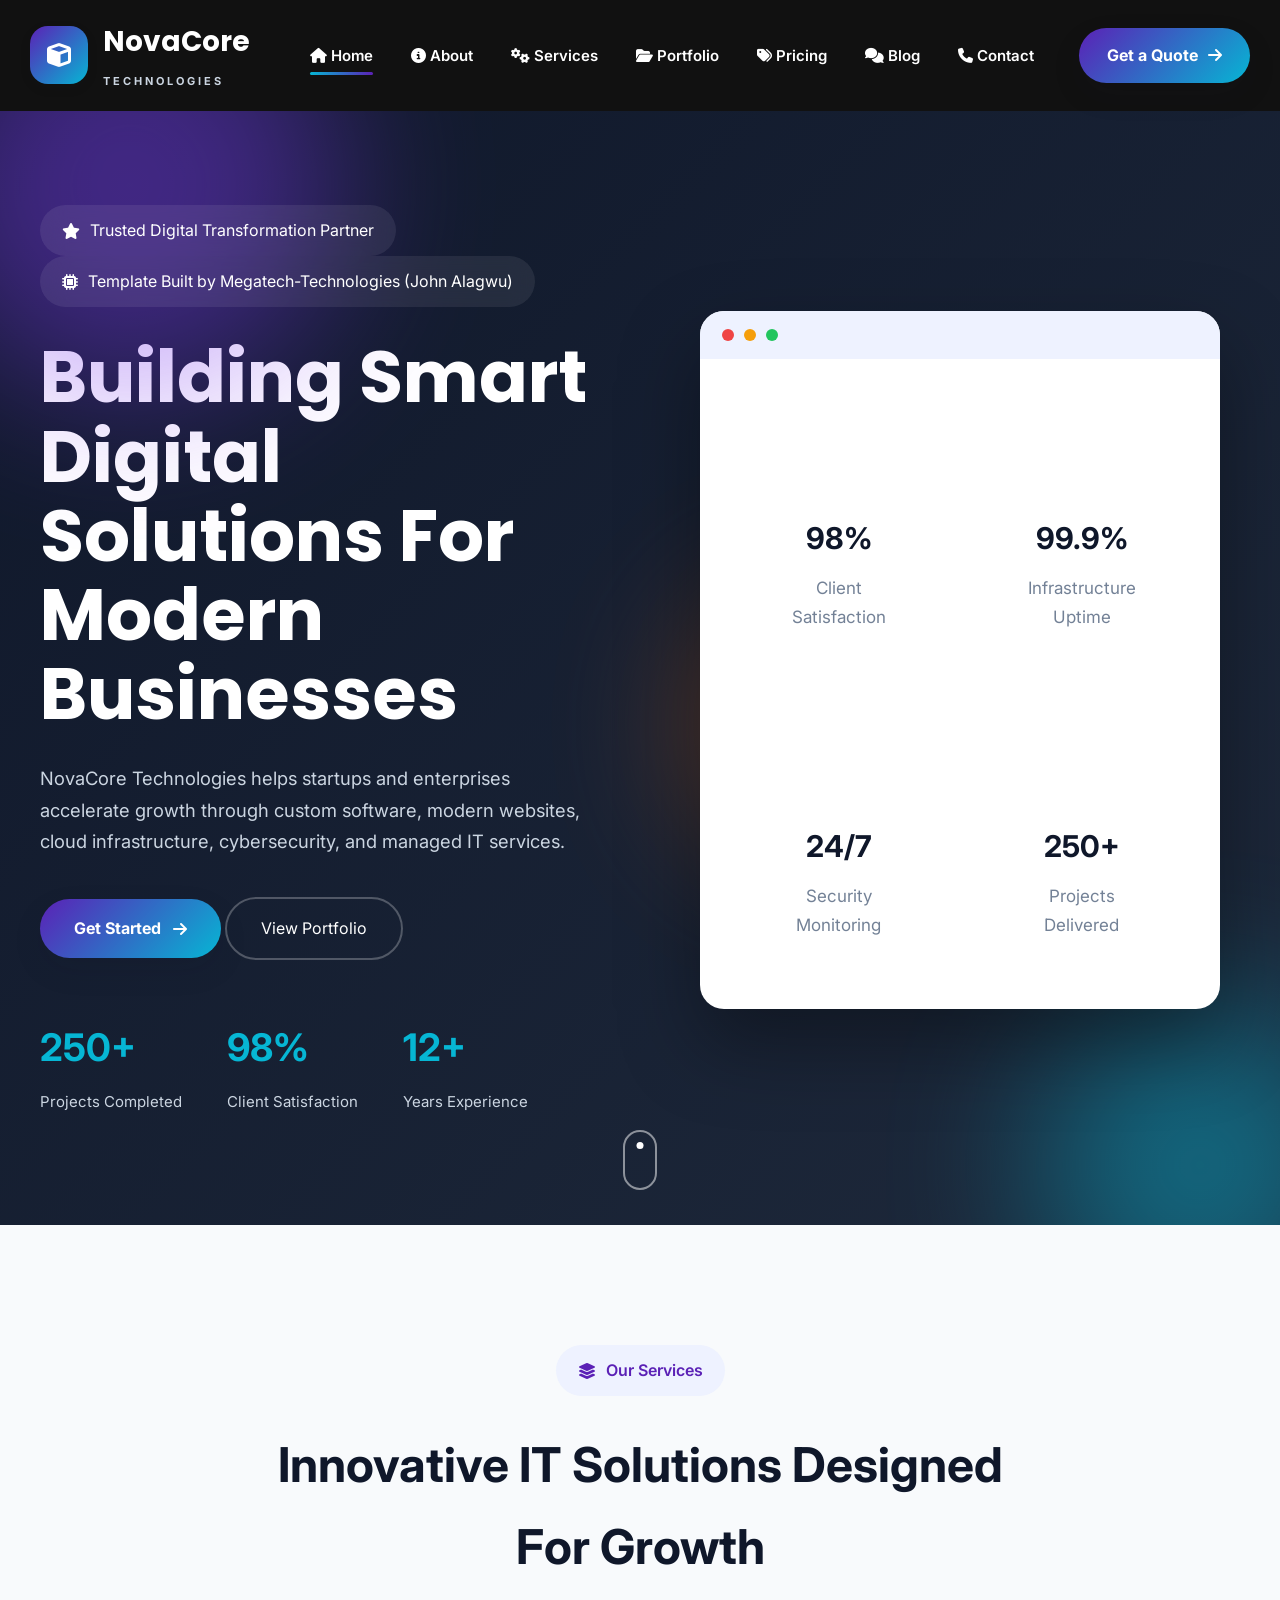
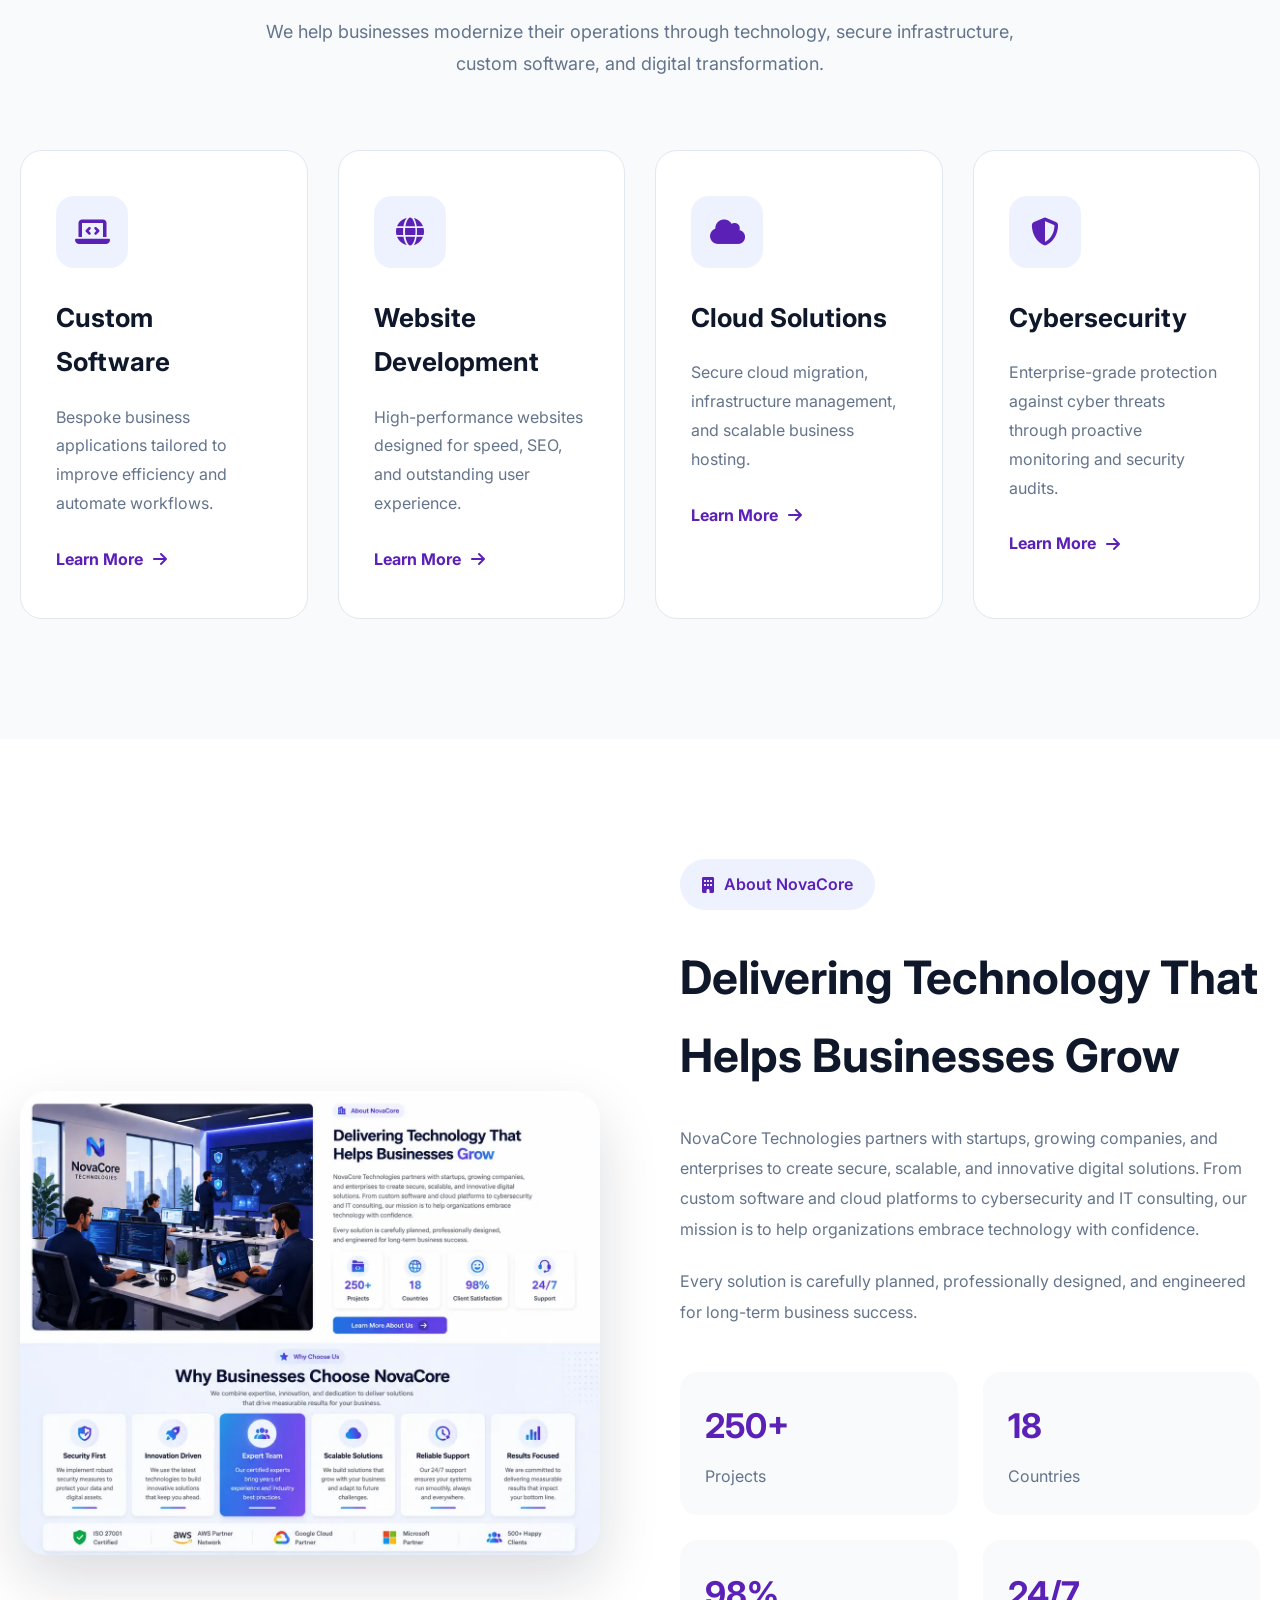
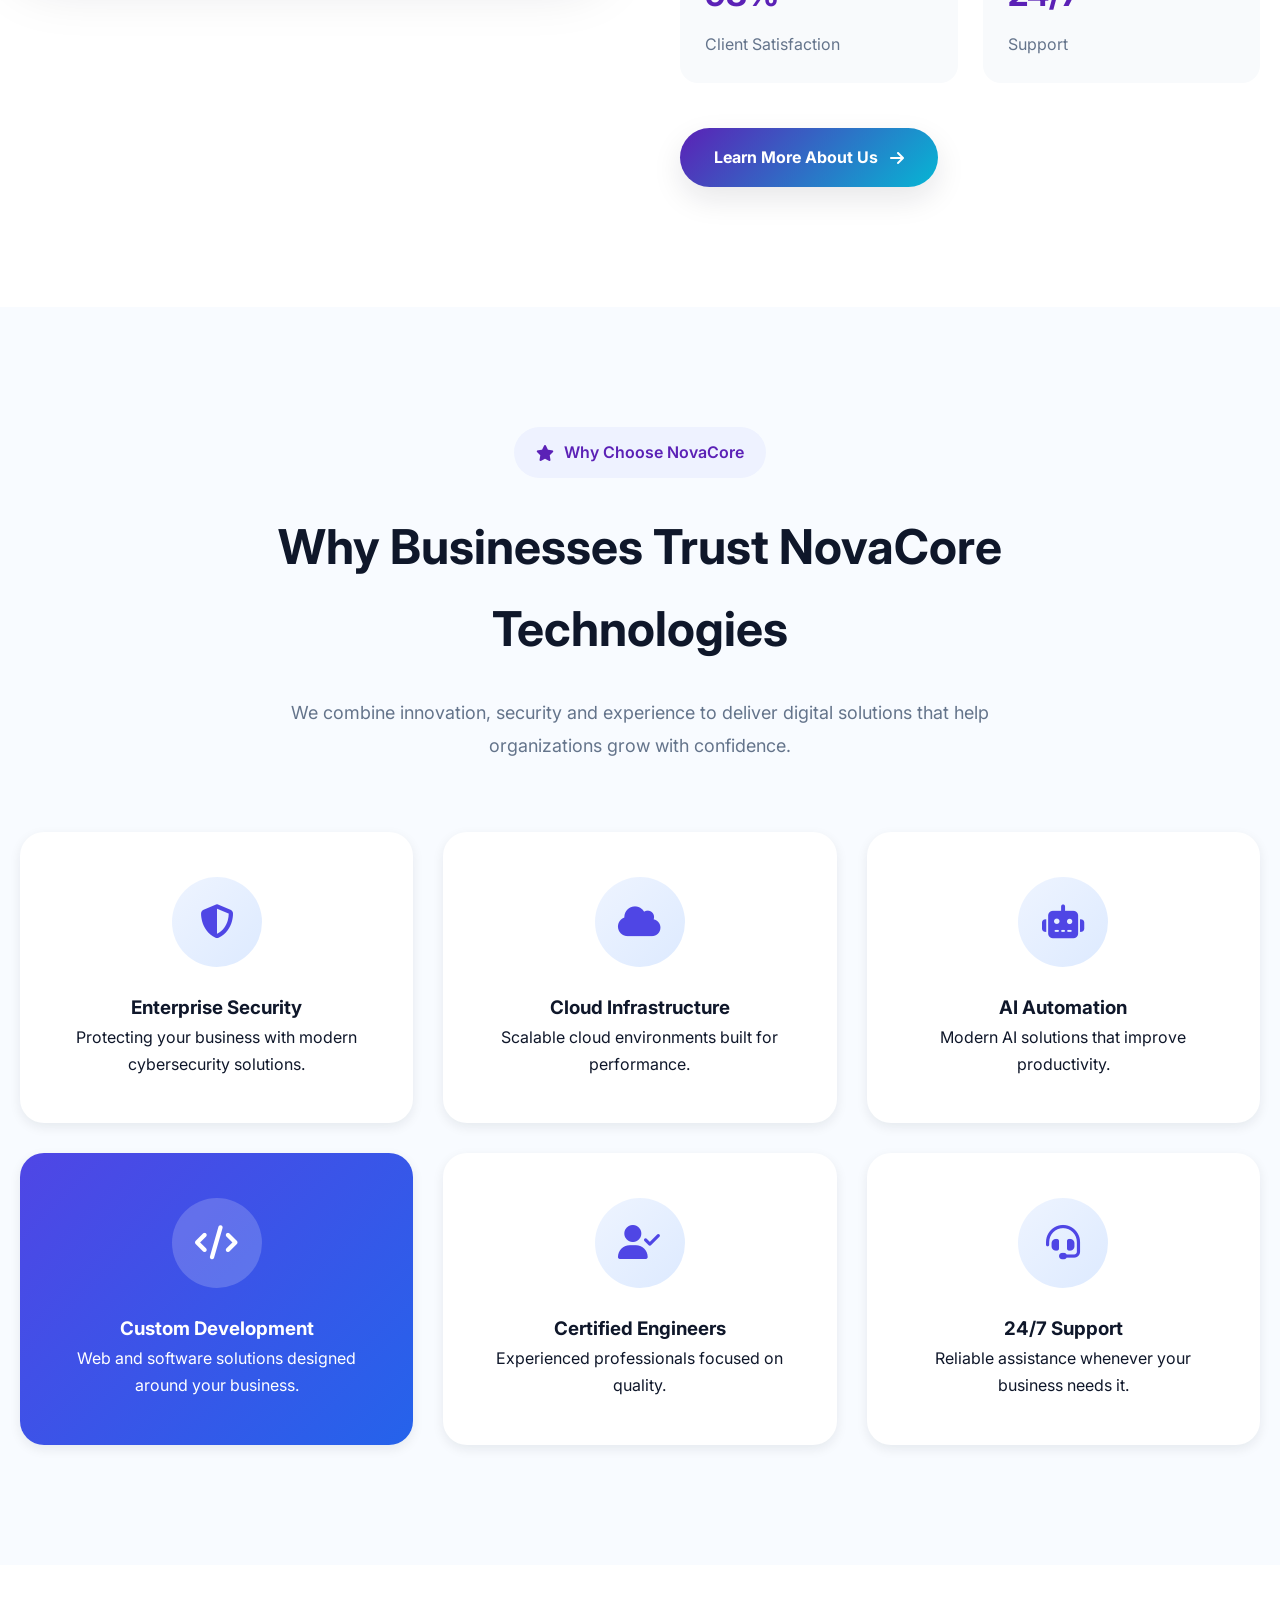
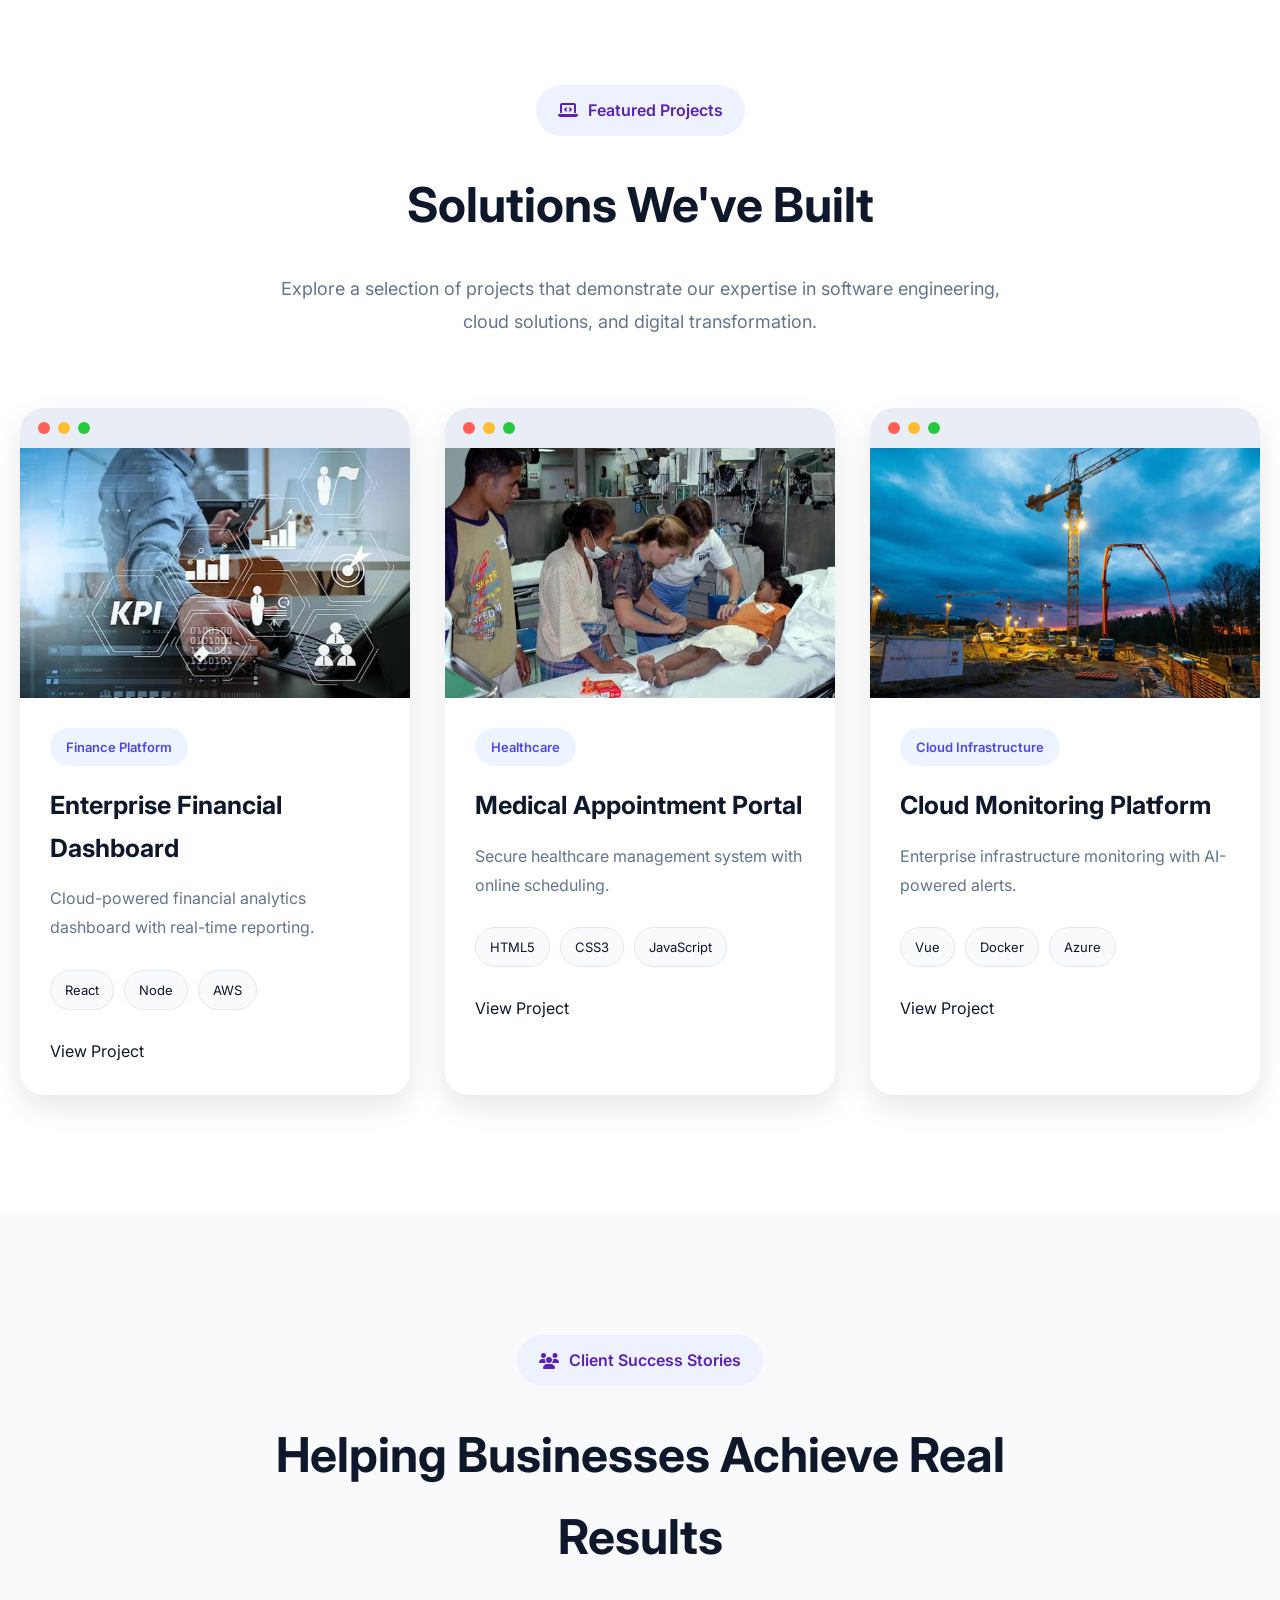
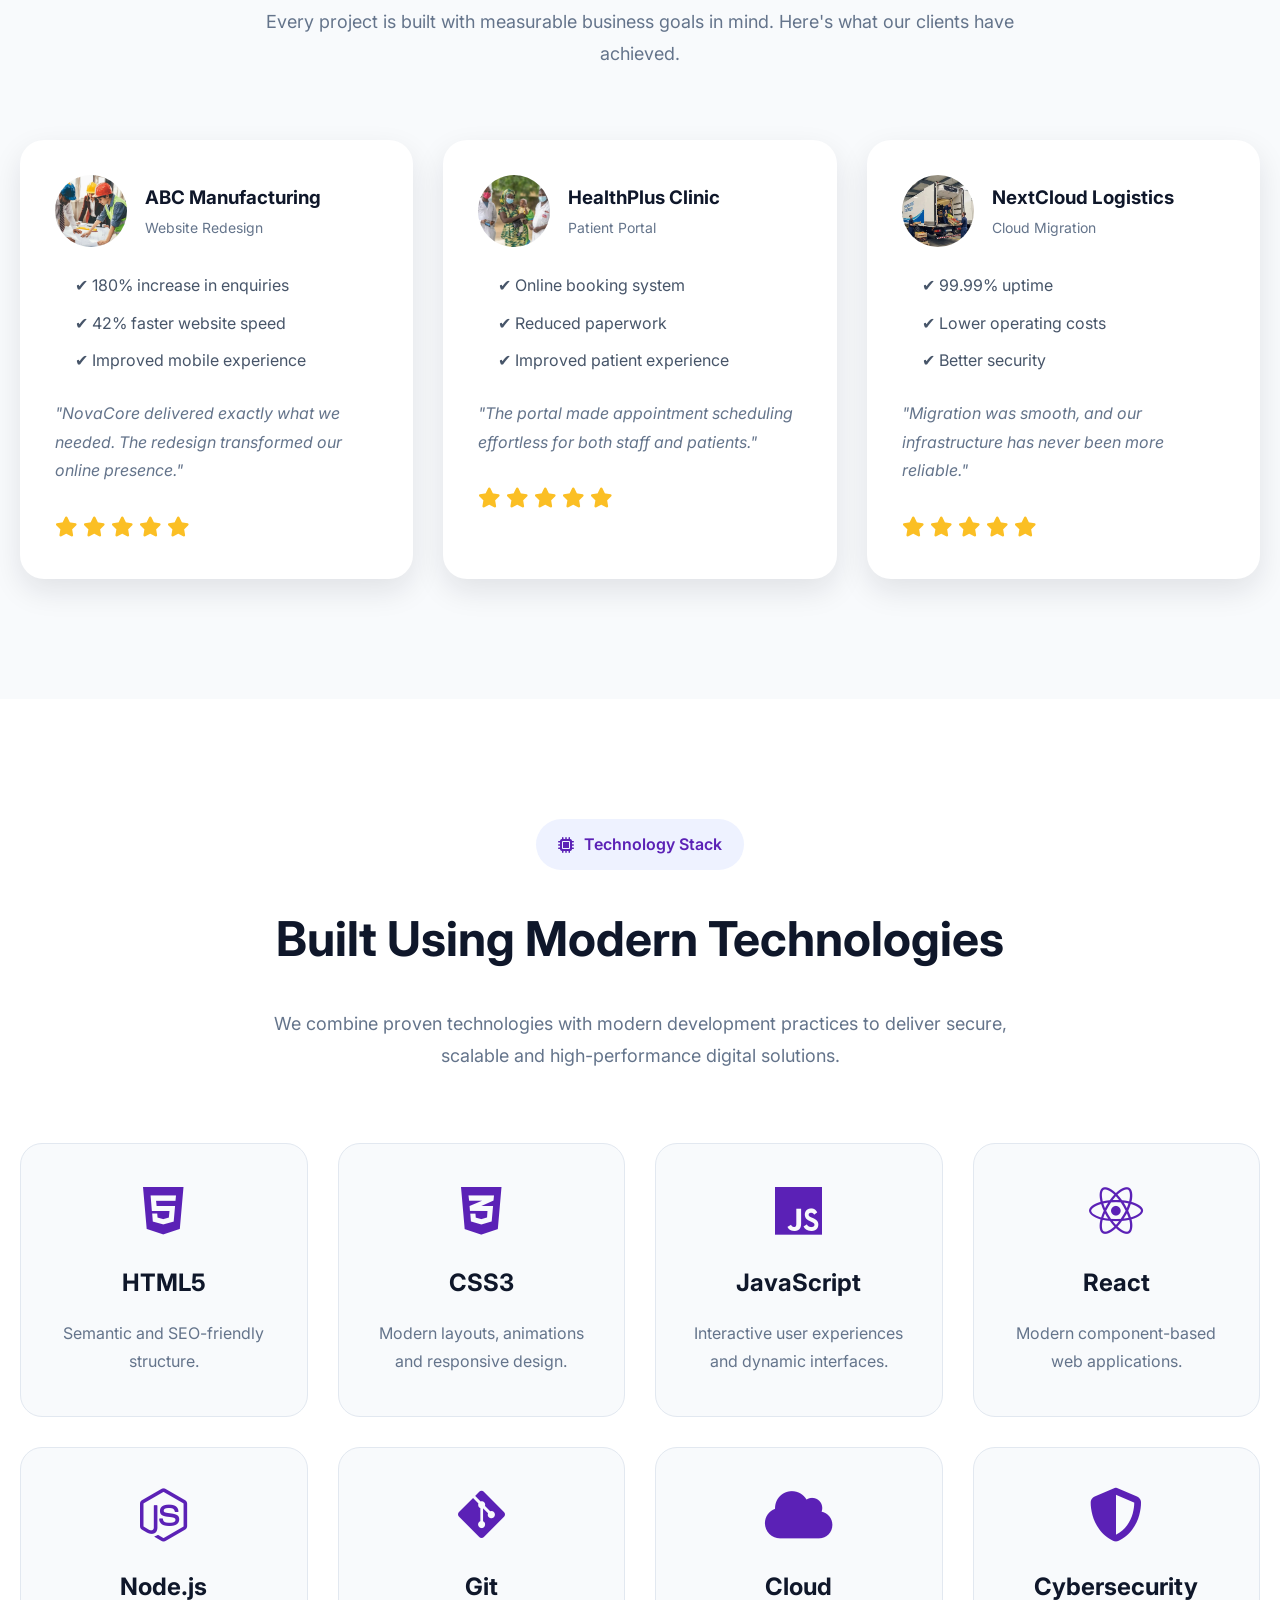
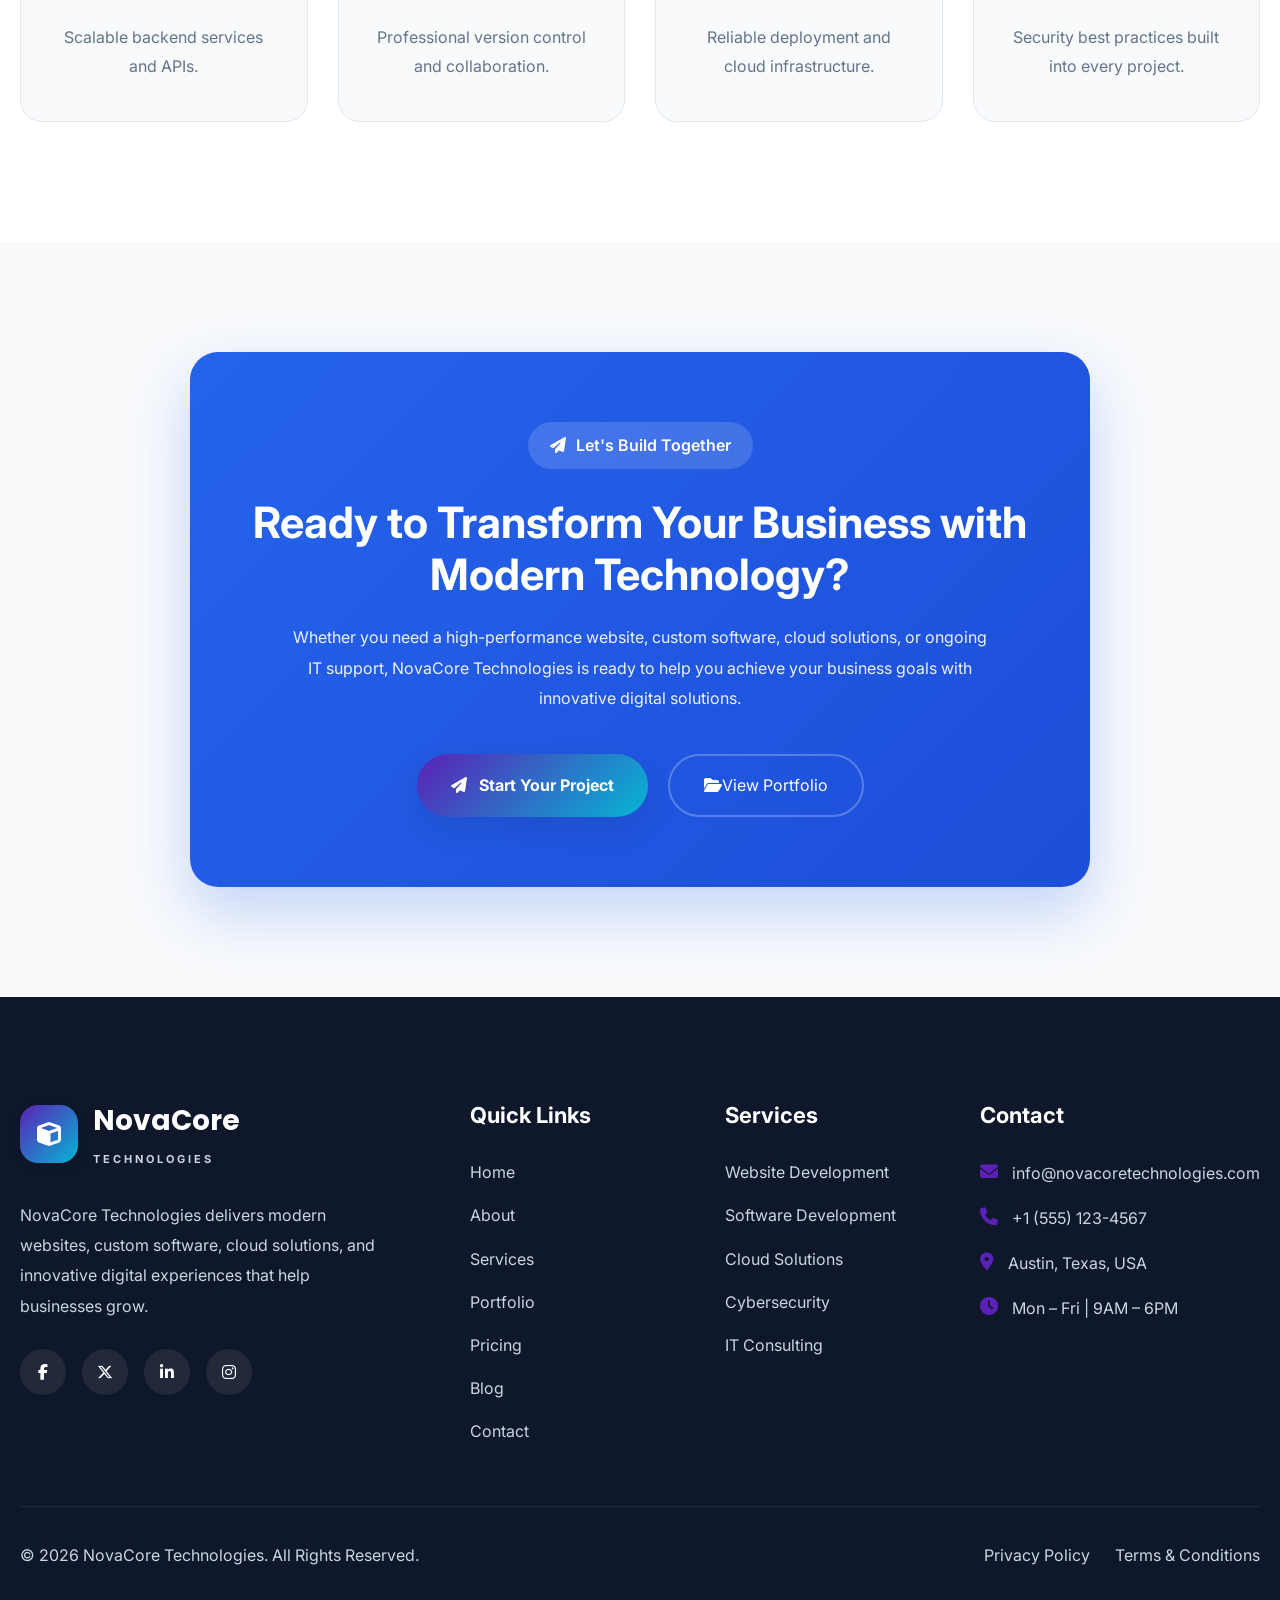
<file: index.html>
<!DOCTYPE html>
<html lang="en">

<head>

<meta charset="UTF-8">

<meta name="viewport"
content="width=device-width, initial-scale=1.0">

<title>
NovaCore Technologies | Digital Transformation & IT Solutions
</title>

<link rel="icon" type="image/png" href="/favicon.png">

<meta name="robots" content="index, follow">
<meta name="theme-color" content="#5B21B6">
<meta name="color-scheme" content="light">

<meta name="description"
content="NovaCore Technologies helps businesses grow with web development, cloud solutions, cybersecurity, managed IT services, and digital transformation.">

<meta name="keywords"
content="IT company, web development, cybersecurity, cloud solutions, managed IT services, digital transformation">

<meta name="author"
content="NovaCore Technologies">

<link rel="canonical"
href="https://novacore-demo.vercel.app/">

<!-- Open Graph -->

<meta property="og:type"
content="website">

<meta property="og:title"
content="NovaCore Technologies | Digital Transformation & IT Solutions">

<meta property="og:description"
content="Helping businesses modernize with innovative IT solutions and digital transformation services.">

<meta property="og:url"
content="https://novacore-demo.vercel.app/">

<meta property="og:image"
content="https://novacore-demo.vercel.app/preview/home-preview.webp">

<meta property="og:site_name"
content="NovaCore Technologies">

<meta property="og:locale"
content="en_US">

<!-- Twitter -->

<meta name="twitter:card"
content="summary_large_image">

<meta name="twitter:title"
content="NovaCore Technologies | Digital Transformation & IT Solutions">

<meta name="twitter:description"
content="Helping businesses modernize with innovative IT solutions and digital transformation services.">

<meta name="twitter:image"
content="https://novacore-demo.vercel.app/preview/home-preview.webp">

<meta name="twitter:url"
content="https://novacore-demo.vercel.app/">

<link rel="preconnect"
href="https://fonts.googleapis.com">

<link rel="preconnect"
href="https://fonts.gstatic.com"
crossorigin>

<link href="https://fonts.googleapis.com/css2?family=Inter:wght@400;500;600;700&family=Poppins:wght@500;600;700;800&display=swap"
rel="stylesheet">

<link rel="stylesheet"
href="https://cdnjs.cloudflare.com/ajax/libs/font-awesome/6.7.2/css/all.min.css">

<link rel="stylesheet" href="css/style.css">
<link rel="stylesheet" href="css/variables.css">
<link rel="stylesheet" href="css/reset.css">
<link rel="stylesheet" href="css/layout.css">
<link rel="stylesheet" href="css/components.css">
<link rel="stylesheet" href="css/animations.css">
<link rel="stylesheet" href="css/responsive.css">

</head>

<body>

    <!--====================================
ANNOUNCEMENT BAR
=====================================-->



<!--====================================
HEADER
=====================================-->

<header class="header">

    <div class="container navbar">

        <!-- LOGO -->

        <a href="index.html" class="logo">

            <div class="logo-icon">

                <i class="fa-solid fa-cube"></i>

            </div>

            <div class="logo-text">

                <h2>NovaCore</h2>

                <span>TECHNOLOGIES</span>

            </div>

        </a>

        <!-- NAVIGATION -->

        <nav class="navigation">

            <ul class="nav-links">

                <li><a href="index.html" class="active"><i class="fa solid fa-home"></i> Home</a></li>

                <li><a href="about/about.html"><i class="fa solid fa-info-circle"></i> About</a></li>

                <li><a href="services/services.html"><i class="fa solid fa-cogs"></i> Services</a></li>

                <li><a href="portfolio/portfolio.html"><i class="fa solid fa-folder-open"></i> Portfolio</a></li>

                <li><a href="pricing/pricing.html"><i class="fa solid fa-tags"></i> Pricing</a></li>

                <li><a href="blog/blog.html"><i class="fa solid fa-comments"></i> Blog</a></li>

                <li><a href="contact/contact.html"><i class="fa solid fa-phone"></i> Contact</a></li>

            </ul>

        </nav>

        <!-- RIGHT SIDE -->

        <div class="nav-actions">

            <a href="contact/contact.html" class="quote-btn">

                Get a Quote

                <i class="fa-solid fa-arrow-right"></i>

            </a>

            <button class="menu-toggle">

                <i class="fa-solid fa-bars"></i>

            </button>

        </div>

    </div>

</header>

<div class="nav-overlay"></div>

<main>

<section class="hero">

    <div class="hero-background">

        <div class="shape shape-1"></div>

        <div class="shape shape-2"></div>

        <div class="shape shape-3"></div>

    </div>

    <div class="container hero-container">

        <!-- LEFT SIDE -->

        <div class="hero-content">

            <span class="hero-badge">

                <i class="fa-solid fa-star"></i>

                Trusted Digital Transformation Partner 

            </span>
            <span class="hero-badge">

                <i class="fa-solid fa-microchip"></i>

                Template Built by Megatech-Technologies (John Alagwu)

            </span>

            <h1>

                Building Smart Digital Solutions For Modern Businesses

            </h1>

            <p>

                NovaCore Technologies helps startups and enterprises accelerate growth through custom software, modern websites, cloud infrastructure, cybersecurity, and managed IT services.

            </p>

            <div class="hero-buttons">

                <a href="contact/contact.html" class="btn-primary">

                    Get Started

                    <i class="fa-solid fa-arrow-right"></i>

                </a>

                <a href="portfolio/portfolio.html" class="btn-secondary">

                    View Portfolio

                </a>

            </div>

            <div class="hero-stats">

    <div class="hero-stat">

        <h3>250+</h3>

        <span>Projects Completed</span>

    </div>

    <div class="hero-stat">

        <h3>98%</h3>

        <span>Client Satisfaction</span>

    </div>

    <div class="hero-stat">

        <h3>12+</h3>

        <span>Years Experience</span>

    </div>

</div>

        </div>

        <!-- RIGHT SIDE -->

        <div class="hero-image">

    <div class="dashboard">

        <div class="dashboard-header">

            <span class="dot red"></span>
            <span class="dot yellow"></span>
            <span class="dot green"></span>

        </div>

        <div class="dashboard-content">

            <div class="stat-card">

                <i class="fa-solid fa-chart-line"></i>

                <h3>98%</h3>

                <p>Client Satisfaction</p>

            </div>

            <div class="stat-card">

                <i class="fa-solid fa-server"></i>

                <h3>99.9%</h3>

                <p>Infrastructure Uptime</p>

            </div>

            <div class="stat-card">

                <i class="fa-solid fa-shield-halved"></i>

                <h3>24/7</h3>

                <p>Security Monitoring</p>

            </div>

            <div class="stat-card">

                <i class="fa-solid fa-laptop-code"></i>

                <h3>250+</h3>

                <p>Projects Delivered</p>

            </div>

        </div>

    </div>

</div>

    </div>

    <div class="scroll-indicator">

    <span></span>

</div>

</section>


<section class="services">

    <div class="container">

        <div class="section-heading">

            <span class="section-tag">

                <i class="fa-solid fa-layer-group"></i>

                Our Services

            </span>

            <h2>

                Innovative IT Solutions Designed For Growth

            </h2>

            <p>

                We help businesses modernize their operations through technology, secure infrastructure, custom software, and digital transformation.

            </p>

        </div>

        <div class="services-grid">

            <article class="service-card">

                <div class="service-icon">

                    <i class="fa-solid fa-laptop-code"></i>

                </div>

                <h3>Custom Software</h3>

                <p>

                    Bespoke business applications tailored to improve efficiency and automate workflows.

                </p>

                <a href="services/software-development.html">

                    Learn More

                    <i class="fa-solid fa-arrow-right"></i>

                </a>

            </article>

            <article class="service-card">

                <div class="service-icon">

                    <i class="fa-solid fa-globe"></i>

                </div>

                <h3>Website Development</h3>

                <p>

                    High-performance websites designed for speed, SEO, and outstanding user experience.

                </p>

                <a href="services/web-development.html">

                    Learn More

                    <i class="fa-solid fa-arrow-right"></i>

                </a>

            </article>

            <article class="service-card">

                <div class="service-icon">

                    <i class="fa-solid fa-cloud"></i>

                </div>

                <h3>Cloud Solutions</h3>

                <p>

                    Secure cloud migration, infrastructure management, and scalable business hosting.

                </p>

                <a href="services/cloud-services.html">

                    Learn More

                    <i class="fa-solid fa-arrow-right"></i>

                </a>

            </article>

            <article class="service-card">

                <div class="service-icon">

                    <i class="fa-solid fa-shield-halved"></i>

                </div>

                <h3>Cybersecurity</h3>

                <p>

                    Enterprise-grade protection against cyber threats through proactive monitoring and security audits.

                </p>

                <a href="services/cybersecurity.html">

                    Learn More

                    <i class="fa-solid fa-arrow-right"></i>

                </a>

            </article>

        </div>

    </div>

</section>

<section class="about-preview">

    <div class="container about-grid">

        <!-- IMAGE -->

        <div class="about-image">

            <img src="images/about/company-team.webp"
                 alt="NovaCore Technologies Team">

        </div>

        <!-- CONTENT -->

        <div class="about-content">

            <span class="section-tag">

                <i class="fa-solid fa-building"></i>

                About NovaCore

            </span>

            <h2>

                Delivering Technology That Helps Businesses Grow

            </h2>

            <p>

                NovaCore Technologies partners with startups, growing companies,
                and enterprises to create secure, scalable, and innovative
                digital solutions. From custom software and cloud platforms
                to cybersecurity and IT consulting, our mission is to help
                organizations embrace technology with confidence.

            </p>

            <p>

                Every solution is carefully planned, professionally designed,
                and engineered for long-term business success.

            </p>

            <div class="about-mini-stats">

                <div>

                    <h3>250+</h3>

                    <span>Projects</span>

                </div>

                <div>

                    <h3>18</h3>

                    <span>Countries</span>

                </div>

                <div>

                    <h3>98%</h3>

                    <span>Client Satisfaction</span>

                </div>

                <div>

                    <h3>24/7</h3>

                    <span>Support</span>

                </div>

            </div>

            <a href="about/index.html" class="btn-primary">

                Learn More About Us

                <i class="fa-solid fa-arrow-right"></i>

            </a>

        </div>

    </div>

    

</section>


<section class="why-us">

<div class="container">

<div class="section-heading">

<span class="section-tag">

<i class="fa-solid fa-star"></i>

Why Choose NovaCore

</span>

<h2>

Why Businesses Trust NovaCore Technologies

</h2>

<p>

We combine innovation, security and experience to deliver digital
solutions that help organizations grow with confidence.

</p>

</div>


<div class="why-grid">


<article class="why-card">

<div class="why-icon">

<i class="fa-solid fa-shield-halved"></i>

</div>

<h3>Enterprise Security</h3>

<p>

Protecting your business with modern cybersecurity solutions.

</p>

</article>


<article class="why-card">

<div class="why-icon">

<i class="fa-solid fa-cloud"></i>

</div>

<h3>Cloud Infrastructure</h3>

<p>

Scalable cloud environments built for performance.

</p>

</article>


<article class="why-card">

<div class="why-icon">

<i class="fa-solid fa-robot"></i>

</div>

<h3>AI Automation</h3>

<p>

Modern AI solutions that improve productivity.

</p>

</article>


<article class="why-card featured">

<div class="why-icon">

<i class="fa-solid fa-code"></i>

</div>

<h3>Custom Development</h3>

<p>

Web and software solutions designed around your business.

</p>

</article>


<article class="why-card">

<div class="why-icon">

<i class="fa-solid fa-user-check"></i>

</div>

<h3>Certified Engineers</h3>

<p>

Experienced professionals focused on quality.

</p>

</article>


<article class="why-card">

<div class="why-icon">

<i class="fa-solid fa-headset"></i>

</div>

<h3>24/7 Support</h3>

<p>

Reliable assistance whenever your business needs it.

</p>

</article>

</div>

</div>

</section>


<section class="featured-projects">

    <div class="container">

        <div class="section-heading">

            <span class="section-tag">

                <i class="fa-solid fa-laptop-code"></i>

                Featured Projects

            </span>

            <h2>

                Solutions We've Built

            </h2>

            <p>

                Explore a selection of projects that demonstrate our expertise
                in software engineering, cloud solutions, and digital transformation.

            </p>

        </div>


        <div class="projects-grid">


            <!-- PROJECT 1 -->

            <article class="project-card">

                <div class="browser-top">

                    <span></span>

                    <span></span>

                    <span></span>

                </div>

                <img
                    src="images/projects/project-finance.webp"
                    alt="Finance Dashboard"
                    loading="lazy"
                    decoding="async">

                <div class="project-content">

                    <span class="project-category">

                        Finance Platform

                    </span>

                    <h3>

                        Enterprise Financial Dashboard

                    </h3>

                    <p>

                        Cloud-powered financial analytics dashboard with real-time reporting.

                    </p>

                    <div class="tech-tags">

                        <span>React</span>

                        <span>Node</span>

                        <span>AWS</span>

                    </div>

                    <a href="portfolio/index.html" class="card-btn">

                        View Project

                    </a>

                </div>

            </article>



            <!-- PROJECT 2 -->

            <article class="project-card">

                <div class="browser-top">

                    <span></span>

                    <span></span>

                    <span></span>

                </div>

                <img
                    src="images/projects/project-health.webp"
                    alt="Healthcare Portal"
                    loading="lazy"
                    decoding="async">

                <div class="project-content">

                    <span class="project-category">

                        Healthcare

                    </span>

                    <h3>

                        Medical Appointment Portal

                    </h3>

                    <p>

                        Secure healthcare management system with online scheduling.

                    </p>

                    <div class="tech-tags">

                        <span>HTML5</span>

                        <span>CSS3</span>

                        <span>JavaScript</span>

                    </div>

                    <a href="portfolio/index.html" class="card-btn">

                        View Project

                    </a>

                </div>

            </article>



            <!-- PROJECT 3 -->

            <article class="project-card">

                <div class="browser-top">

                    <span></span>

                    <span></span>

                    <span></span>

                </div>

                <img
                    src="images/projects/project-cloud.webp"
                    alt="Cloud Platform"
                    loading="lazy"
                    decoding="async">

                <div class="project-content">

                    <span class="project-category">

                        Cloud Infrastructure

                    </span>

                    <h3>

                        Cloud Monitoring Platform

                    </h3>

                    <p>

                        Enterprise infrastructure monitoring with AI-powered alerts.

                    </p>

                    <div class="tech-tags">

                        <span>Vue</span>

                        <span>Docker</span>

                        <span>Azure</span>

                    </div>

                    <a href="portfolio/index.html" class="card-btn">

                        View Project

                    </a>

                </div>

            </article>

        </div>

    </div>

</section>


<section class="success-stories">

    <div class="container">

        <div class="section-heading">

            <span class="section-tag">

                <i class="fa-solid fa-users"></i>

                Client Success Stories

            </span>

            <h2>

                Helping Businesses Achieve Real Results

            </h2>

            <p>

                Every project is built with measurable business goals in mind.
                Here's what our clients have achieved.

            </p>

        </div>


        <div class="stories-grid">

            <!-- CARD 1 -->

            <article class="story-card">

                <div class="story-header">

                    <img
                        src="images/clients/client-1.webp"
                        alt="Client portrait"
                        loading="lazy"
                        decoding="async">

                    <div>

                        <h3>ABC Manufacturing</h3>

                        <span>Website Redesign</span>

                    </div>

                </div>

                <ul>

                    <li>✔ 180% increase in enquiries</li>

                    <li>✔ 42% faster website speed</li>

                    <li>✔ Improved mobile experience</li>

                </ul>

                <p>

                    "NovaCore delivered exactly what we needed.
                    The redesign transformed our online presence."

                </p>

                <div class="stars">

                    <i class="fa-solid fa-star"></i>

                    <i class="fa-solid fa-star"></i>

                    <i class="fa-solid fa-star"></i>

                    <i class="fa-solid fa-star"></i>

                    <i class="fa-solid fa-star"></i>

                </div>

            </article>


            <!-- CARD 2 -->

            <article class="story-card">

                <div class="story-header">

                    <img
                        src="images/clients/client-2.webp"
                        alt="Client portrait"
                        loading="lazy"
                        decoding="async">

                    <div>

                        <h3>HealthPlus Clinic</h3>

                        <span>Patient Portal</span>

                    </div>

                </div>

                <ul>

                    <li>✔ Online booking system</li>

                    <li>✔ Reduced paperwork</li>

                    <li>✔ Improved patient experience</li>

                </ul>

                <p>

                    "The portal made appointment scheduling effortless for both staff and patients."

                </p>

                <div class="stars">

                    <i class="fa-solid fa-star"></i>

                    <i class="fa-solid fa-star"></i>

                    <i class="fa-solid fa-star"></i>

                    <i class="fa-solid fa-star"></i>

                    <i class="fa-solid fa-star"></i>

                </div>

            </article>


            <!-- CARD 3 -->

            <article class="story-card">

                <div class="story-header">

                    <img
                        src="images/clients/client-3.webp"
                        alt="Client portrait"
                        loading="lazy"
                        decoding="async">

                    <div>

                        <h3>NextCloud Logistics</h3>

                        <span>Cloud Migration</span>

                    </div>

                </div>

                <ul>

                    <li>✔ 99.99% uptime</li>

                    <li>✔ Lower operating costs</li>

                    <li>✔ Better security</li>

                </ul>

                <p>

                    "Migration was smooth, and our infrastructure has never been more reliable."

                </p>

                <div class="stars">

                    <i class="fa-solid fa-star"></i>

                    <i class="fa-solid fa-star"></i>

                    <i class="fa-solid fa-star"></i>

                    <i class="fa-solid fa-star"></i>

                    <i class="fa-solid fa-star"></i>

                </div>

            </article>

        </div>

    </div>

</section>


<section class="tech-stack">

    <div class="container">

        <div class="section-heading">

            <span class="section-tag">

                <i class="fa-solid fa-microchip"></i>

                Technology Stack

            </span>

            <h2>

                Built Using Modern Technologies

            </h2>

            <p>

                We combine proven technologies with modern development practices to deliver secure, scalable and high-performance digital solutions.

            </p>

        </div>


        <div class="tech-grid">

            <article class="tech-card">
                <i class="fa-brands fa-html5"></i>
                <h3>HTML5</h3>
                <p>Semantic and SEO-friendly structure.</p>
            </article>

            <article class="tech-card">
                <i class="fa-brands fa-css3-alt"></i>
                <h3>CSS3</h3>
                <p>Modern layouts, animations and responsive design.</p>
            </article>

            <article class="tech-card">
                <i class="fa-brands fa-js"></i>
                <h3>JavaScript</h3>
                <p>Interactive user experiences and dynamic interfaces.</p>
            </article>

            <article class="tech-card">
                <i class="fa-brands fa-react"></i>
                <h3>React</h3>
                <p>Modern component-based web applications.</p>
            </article>

            <article class="tech-card">
                <i class="fa-brands fa-node-js"></i>
                <h3>Node.js</h3>
                <p>Scalable backend services and APIs.</p>
            </article>

            <article class="tech-card">
                <i class="fa-brands fa-git-alt"></i>
                <h3>Git</h3>
                <p>Professional version control and collaboration.</p>
            </article>

            <article class="tech-card">
                <i class="fa-solid fa-cloud"></i>
                <h3>Cloud</h3>
                <p>Reliable deployment and cloud infrastructure.</p>
            </article>

            <article class="tech-card">
                <i class="fa-solid fa-shield-halved"></i>
                <h3>Cybersecurity</h3>
                <p>Security best practices built into every project.</p>
            </article>

        </div>

    </div>

</section>

<!--==================================================
HOME CTA
===================================================-->

<section class="home-cta">

<div class="container">

<div class="home-cta-card">

<span class="home-cta-tag">

<i class="fa-solid fa-paper-plane"></i>

Let's Build Together

</span>

<h2>

Ready to Transform Your Business with Modern Technology?

</h2>

<p>

Whether you need a high-performance website,
custom software, cloud solutions, or ongoing IT support,
NovaCore Technologies is ready to help you achieve your
business goals with innovative digital solutions.

</p>

<div class="home-cta-buttons">

<a href="contact/contact.html"
class="btn btn-primary">

<i class="fa-solid fa-paper-plane"></i>

Start Your Project

</a>

<a href="portfolio/portfolio.html"
class="btn btn-secondary">

<i class="fa-solid fa-folder-open"></i>

View Portfolio

</a>

</div>

</div>

</div>

</section>

<!--==================================================
FOOTER
===================================================-->

<footer class="footer">

<div class="container">

<div class="footer-grid">

<!-- COMPANY -->

<div class="footer-column">

<a href="../index.html" class="logo">

<div class="logo-icon">

<i class="fa-solid fa-cube"></i>

</div>

<div class="logo-text">

<h2>NovaCore</h2>

<span>TECHNOLOGIES</span>

</div>

</a>

<p class="footer-description">

NovaCore Technologies delivers modern websites,
custom software, cloud solutions, and innovative
digital experiences that help businesses grow.

</p>

<div class="footer-social">

<a href="#"><i class="fa-brands fa-facebook-f"></i></a>

<a href="#"><i class="fa-brands fa-x-twitter"></i></a>

<a href="#"><i class="fa-brands fa-linkedin-in"></i></a>

<a href="#"><i class="fa-brands fa-instagram"></i></a>

</div>

</div>

<!-- QUICK LINKS -->

<div class="footer-column">

<h3>Quick Links</h3>

<ul>

<li><a href="../index.html">Home</a></li>

<li><a href="../about/about.html">About</a></li>

<li><a href="../services/services.html">Services</a></li>

<li><a href="../portfolio/portfolio.html">Portfolio</a></li>

<li><a href="../pricing/pricing.html">Pricing</a></li>

<li><a href="../blog/blog.html">Blog</a></li>

<li><a href="../contact/contact.html">Contact</a></li>

</ul>

</div>

<!-- SERVICES -->

<div class="footer-column">

<h3>Services</h3>

<ul>

<li><a href="#">Website Development</a></li>

<li><a href="#">Software Development</a></li>

<li><a href="#">Cloud Solutions</a></li>

<li><a href="#">Cybersecurity</a></li>

<li><a href="#">IT Consulting</a></li>

</ul>

</div>

<!-- CONTACT -->

<div class="footer-column">

<h3>Contact</h3>

<ul class="footer-contact">

<li>

<i class="fa-solid fa-envelope"></i>

info@novacoretechnologies.com

</li>

<li>

<i class="fa-solid fa-phone"></i>

+1 (555) 123-4567

</li>

<li>

<i class="fa-solid fa-location-dot"></i>

Austin, Texas, USA

</li>

<li>

<i class="fa-solid fa-clock"></i>

Mon – Fri | 9AM – 6PM

</li>

</ul>

</div>

</div>

<div class="footer-bottom">

<p>

© 2026 NovaCore Technologies. All Rights Reserved.

</p>

<div class="footer-bottom-links">

<a href="../privacy/privacy.html">

Privacy Policy

</a>

<a href="../terms/terms.html">

Terms & Conditions

</a>

</div>

</div>

</div>

</footer>


</main>

<script src="js/main.js"></script>

</body>

</html>
</file>
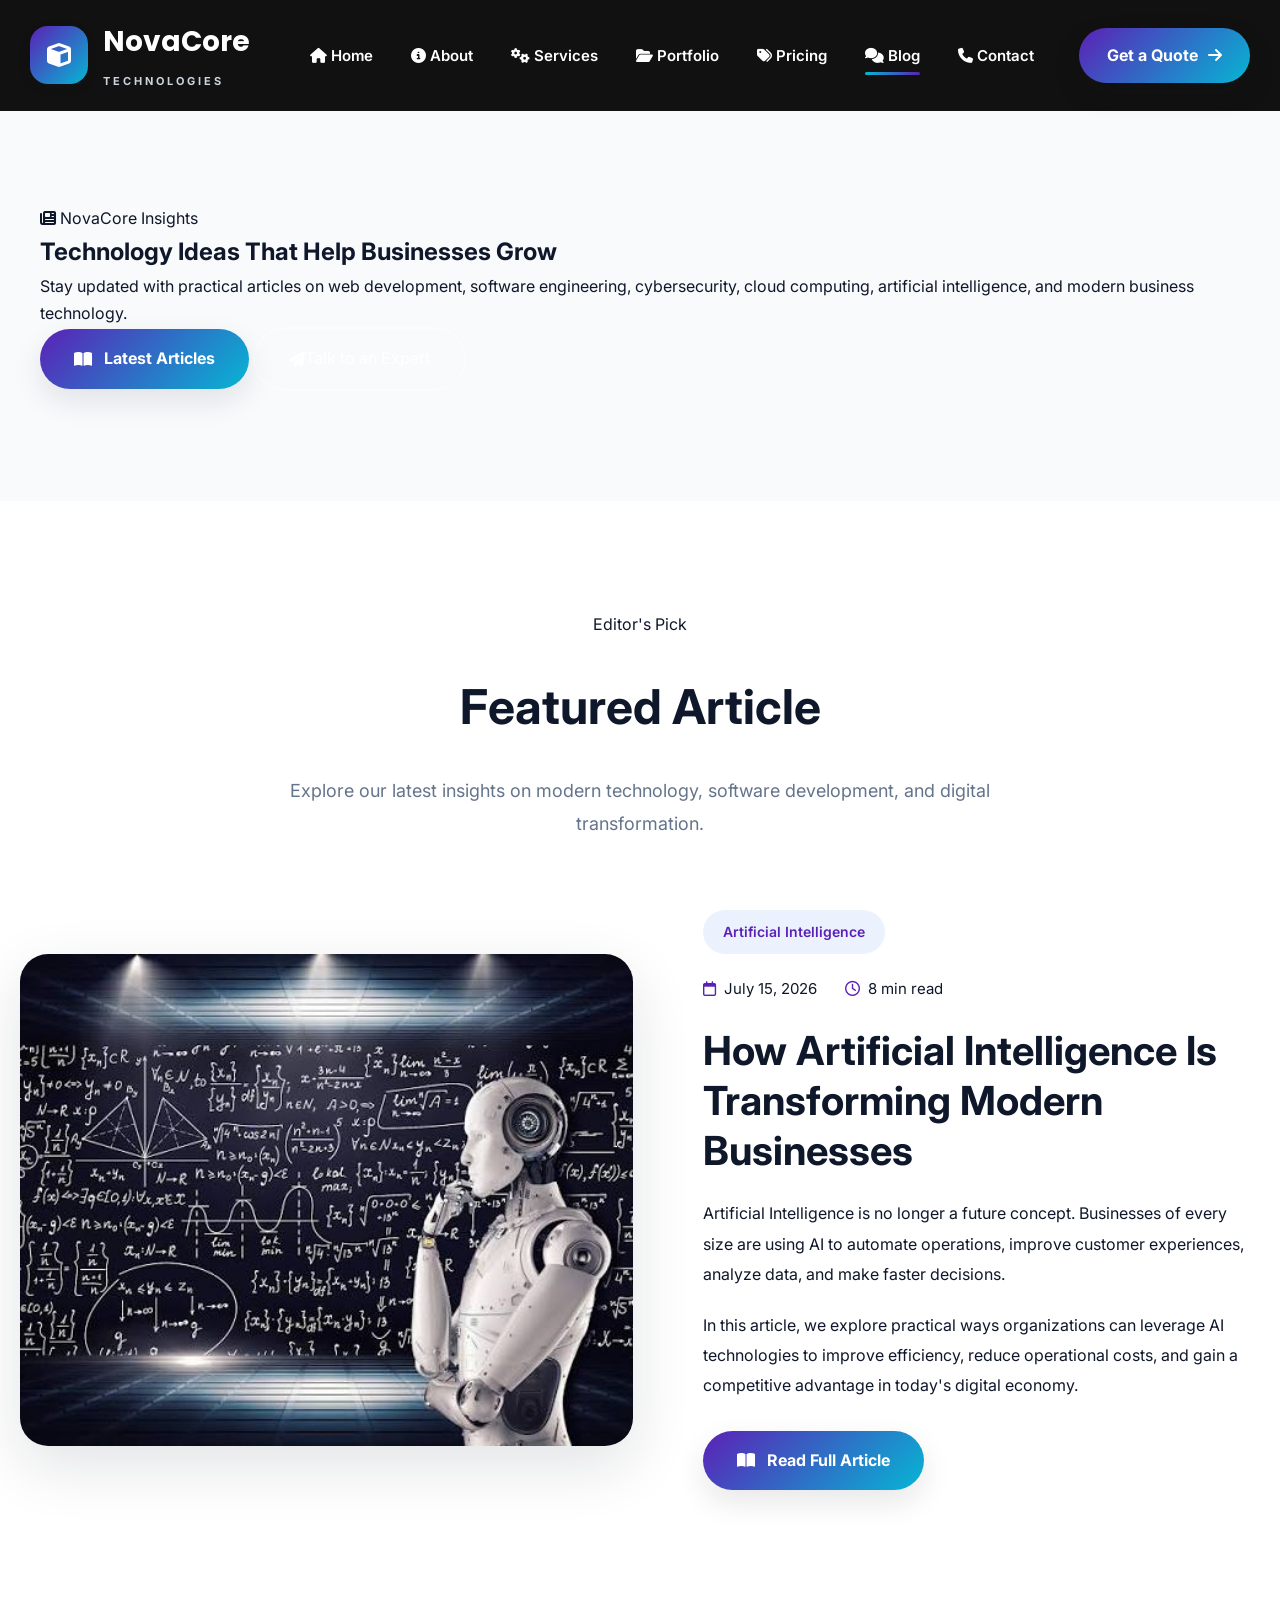
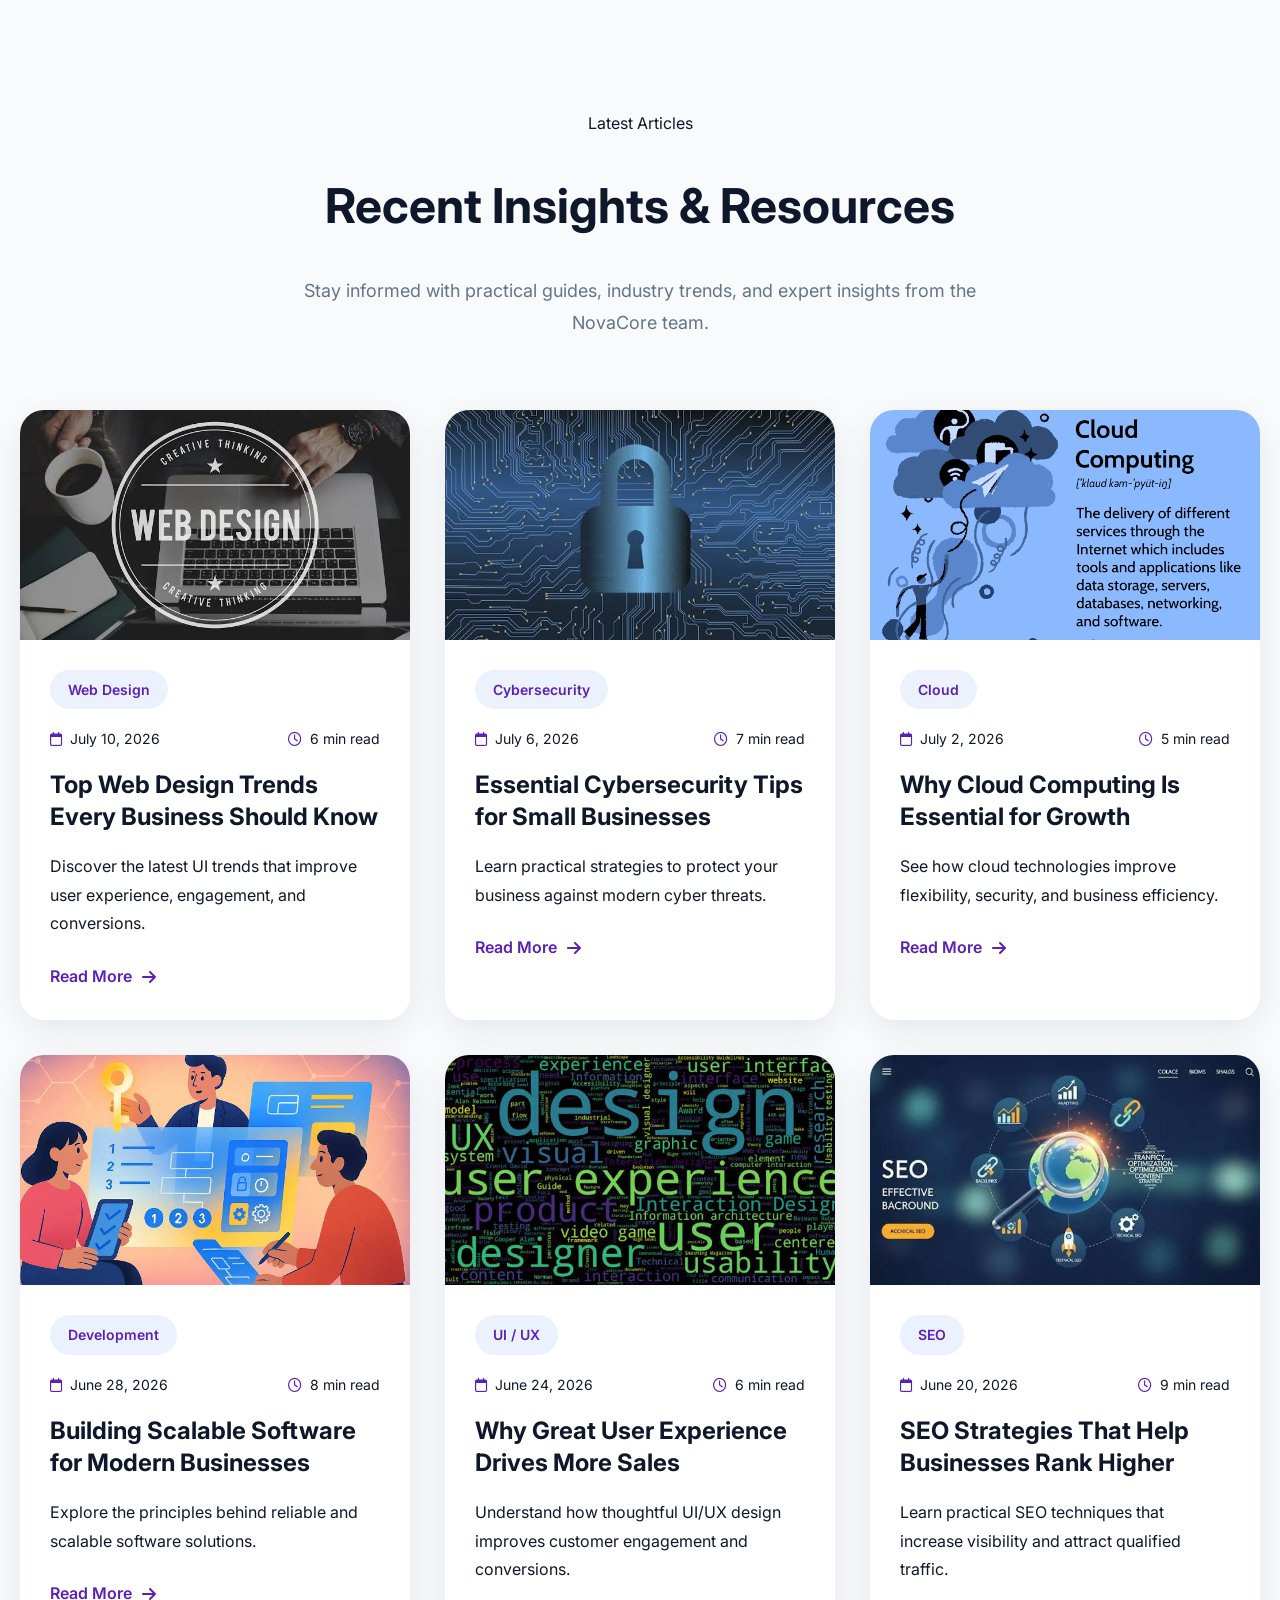
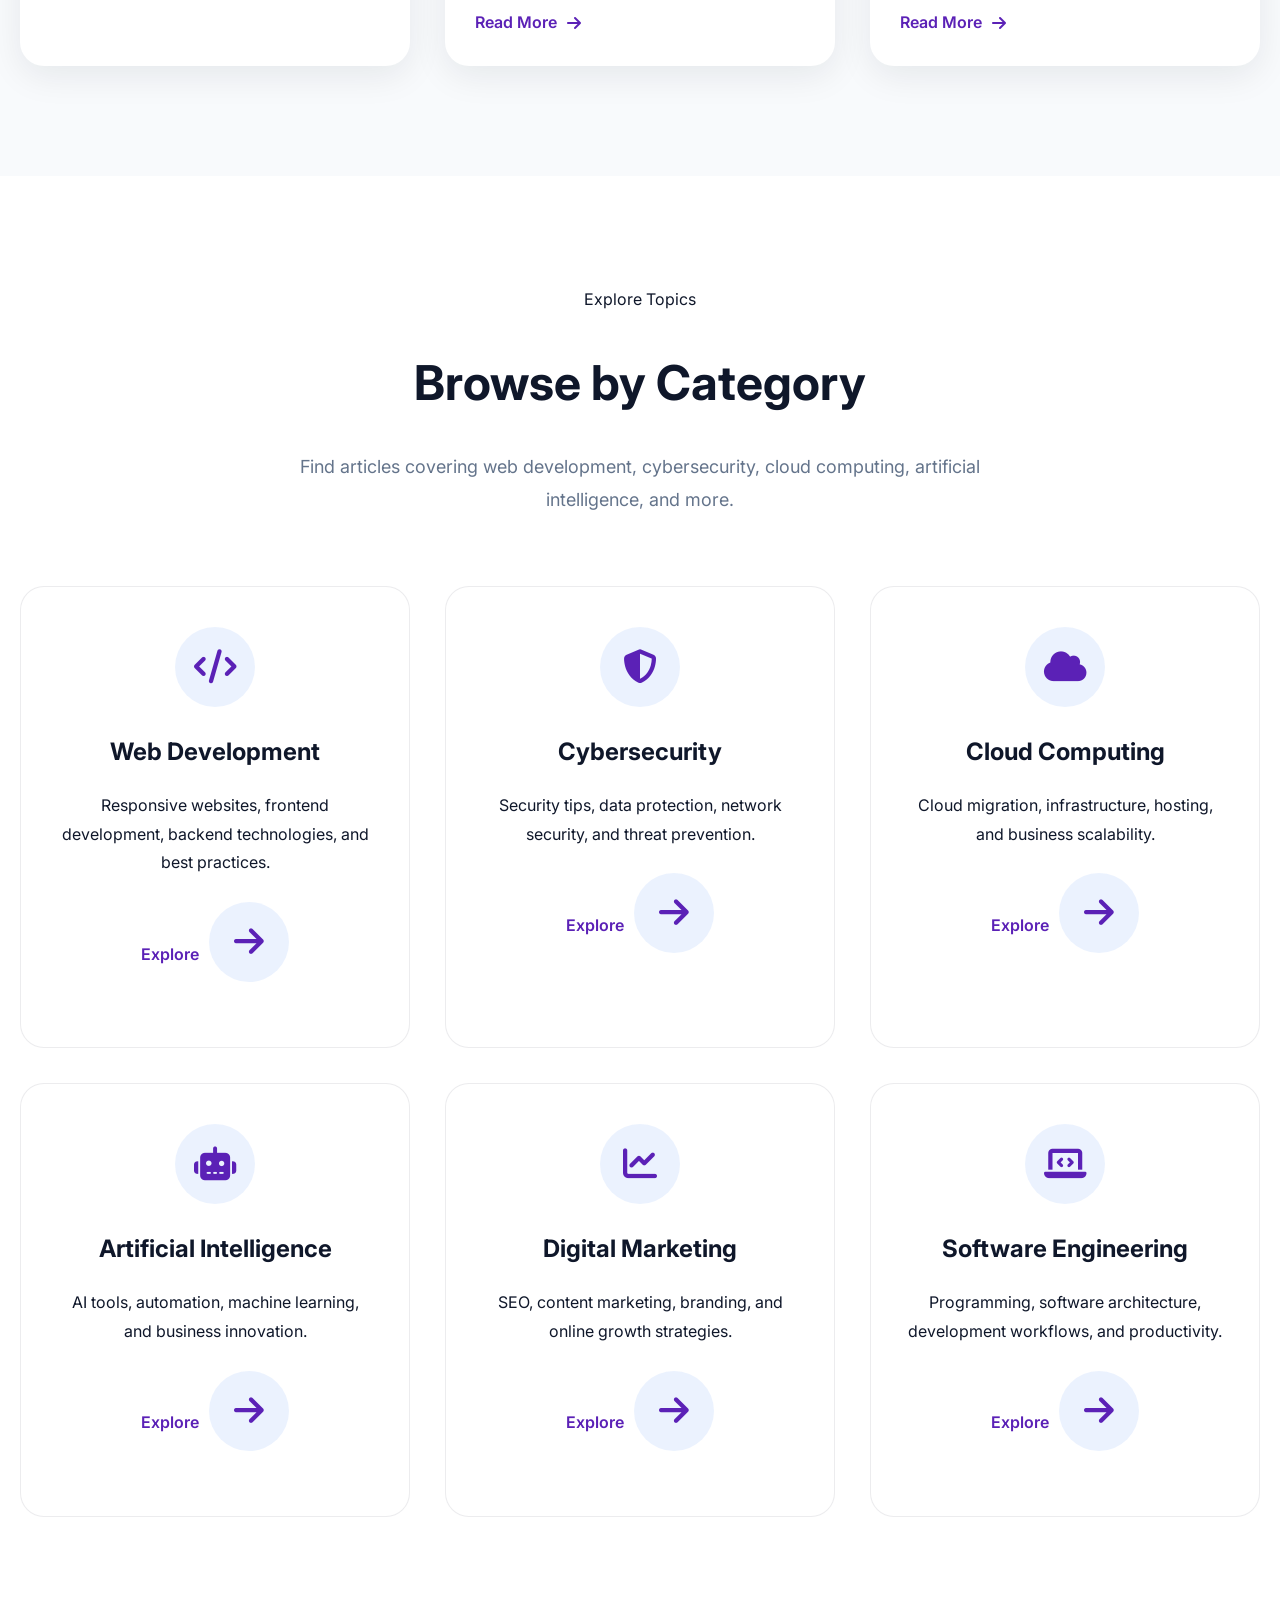
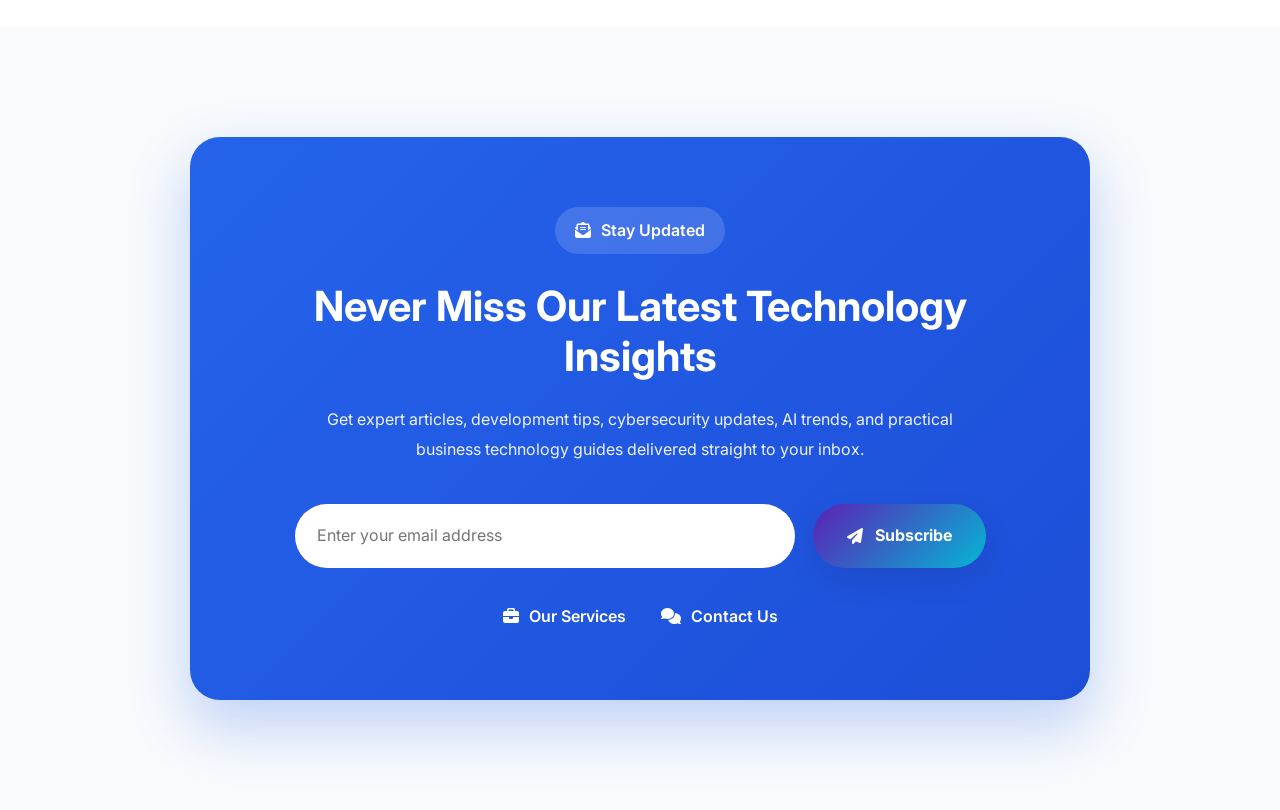
<file: blog/blog.html>
<!DOCTYPE html>
<html lang="en">

<head>

<meta charset="UTF-8">

<meta name="viewport"
content="width=device-width, initial-scale=1.0">

<title>
NovaCore Blog | Technology Insights, Web Development & Digital Innovation
</title>

<meta name="description"
content="Read the latest articles from NovaCore Technologies on web development, software engineering, cybersecurity, cloud computing, UI/UX design, AI, and digital transformation.">

<meta name="keywords"
content="technology blog, web development, software engineering, cybersecurity, cloud computing, UI UX, AI, NovaCore">

<meta name="author"
content="NovaCore Technologies">

<link rel="canonical"
href="https://megatech-technologies.github.io/novacore-technologies/blog/blog.html">

<!-- Open Graph -->

<meta property="og:type"
content="website">

<meta property="og:title"
content="NovaCore Technologies Blog">

<meta property="og:description"
content="Technology insights, web development tutorials, cybersecurity tips and digital innovation.">

<meta property="og:url"
content="https://megatech-technologies.github.io/novacore-technologies/blog/blog.html">

<meta property="og:image"
content="https://megatech-technologies.github.io/novacore-technologies/images/blog/blog-preview.webp">

<meta property="og:site_name"
content="NovaCore Technologies">

<meta property="og:locale"
content="en_US">

<!-- Twitter -->

<meta name="twitter:card"
content="summary_large_image">

<meta name="twitter:title"
content="NovaCore Technologies Blog">

<meta name="twitter:description"
content="Explore articles on technology, software engineering, cybersecurity and business innovation.">

<meta name="twitter:image"
content="https://megatech-technologies.github.io/novacore-technologies/images/blog/blog-preview.webp">


<link rel="preconnect"
href="https://fonts.googleapis.com">

<link rel="preconnect"
href="https://fonts.gstatic.com"
crossorigin>

<link href="https://fonts.googleapis.com/css2?family=Inter:wght@400;500;600;700&family=Poppins:wght@500;600;700;800&display=swap"
rel="stylesheet">

<link rel="stylesheet"
href="https://cdnjs.cloudflare.com/ajax/libs/font-awesome/6.7.2/css/all.min.css">



<link rel="stylesheet" href="../css/variables.css">
<link rel="stylesheet" href="../css/layout.css">
<link rel="stylesheet" href="../css/components.css">
<link rel="stylesheet" href="../css/animations.css">
<link rel="stylesheet" href="../css/style.css">

<!-- Page Specific -->
<link rel="stylesheet" href="../css/blog.css">

<!-- Always Last -->
<link rel="stylesheet" href="../css/responsive.css">

</head>

<body>

<header>

<div class="container navbar">

<a href="../index.html"
class="logo">

<div class="logo-icon">
<i class="fa-solid fa-cube"></i>
</div>

<div class="logo-text">

<h2>NovaCore</h2>

<span>TECHNOLOGIES</span>

</div>

</a>

<nav class="navigation">

<ul class="nav-links">

<li><a href="../index.html"><i class="fa solid fa-home"></i> Home</a></li>

<li><a href="../about/about.html"><i class="fa solid fa-info-circle"></i> About</a></li>

<li><a href="../services/services.html"><i class="fa solid fa-cogs"></i> Services</a></li>

<li><a href="../portfolio/portfolio.html"><i class="fa solid fa-folder-open"></i> Portfolio</a></li>

<li><a href="../pricing/pricing.html"><i class="fa solid fa-tags"></i> Pricing</a></li>

<li><a href="blog.html" class="active"><i class="fa solid fa-comments"></i> Blog</a></li>

<li><a href="../contact/contact.html"><i class="fa solid fa-phone"></i> Contact</a></li>

</ul>

</nav>

<div class="nav-actions">

<a href="../contact/contact.html"
class="quote-btn">

Get a Quote

<i class="fa-solid fa-arrow-right"></i>

</a>

<button class="menu-toggle">

<i class="fa-solid fa-bars"></i>

</button>

</div>

</div>

</header>

<div class="nav-overlay"></div>

<main>

<!--==================================================
BLOG HERO
===================================================-->

<section class="blog-hero">

<div class="container">

<span class="blog-tag">

<i class="fa-solid fa-newspaper"></i>

NovaCore Insights

</span>

<h1>

Technology Ideas That Help Businesses Grow

</h1>

<p>

Stay updated with practical articles on web development,
software engineering, cybersecurity, cloud computing,
artificial intelligence, and modern business technology.

</p>

<div class="blog-buttons">

<a href="#latest-posts"
class="btn btn-primary">

<i class="fa-solid fa-book-open"></i>

Latest Articles

</a>

<a href="../contact/contact.html"
class="btn btn-secondary">

<i class="fa-solid fa-paper-plane"></i>

Talk to an Expert

</a>

</div>

</div>

</section>

<!--==================================================
FEATURED ARTICLE
===================================================-->

<section class="featured-article">

<div class="container">

<div class="section-heading">

<span>Editor's Pick</span>

<h2>Featured Article</h2>

<p>

Explore our latest insights on modern technology,
software development, and digital transformation.

</p>

</div>

<div class="featured-grid">

<div class="featured-image">

<img src="../images/blog/Artificial-Intelligence.jpg"
alt="Artificial Intelligence in Business">

</div>

<div class="featured-content">

<span class="featured-category">

Artificial Intelligence

</span>

<div class="featured-meta">

<span>

<i class="fa-regular fa-calendar"></i>

July 15, 2026

</span>

<span>

<i class="fa-regular fa-clock"></i>

8 min read

</span>

</div>

<h3>

How Artificial Intelligence Is Transforming Modern Businesses

</h3>

<p>

Artificial Intelligence is no longer a future concept.
Businesses of every size are using AI to automate
operations, improve customer experiences, analyze data,
and make faster decisions.

</p>

<p>

In this article, we explore practical ways organizations
can leverage AI technologies to improve efficiency,
reduce operational costs, and gain a competitive
advantage in today's digital economy.

</p>

<a href="#"
class="btn btn-primary">

<i class="fa-solid fa-book-open"></i>

Read Full Article

</a>

</div>

</div>

</div>

</section>

<!--==================================================
LATEST ARTICLES
===================================================-->

<section class="latest-posts" id="latest-posts">

<div class="container">

<div class="section-heading">

<span>Latest Articles</span>

<h2>Recent Insights & Resources</h2>

<p>

Stay informed with practical guides, industry trends,
and expert insights from the NovaCore team.

</p>

</div>

<div class="blog-grid">

<!-- Article 1 -->

<article class="blog-card">

<img src="../images/blog/Web-Design.jpg"
alt="Web Design Trends">

<div class="blog-content">

<span class="blog-category">

Web Design

</span>

<div class="blog-meta">

<span>

<i class="fa-regular fa-calendar"></i>

July 10, 2026

</span>

<span>

<i class="fa-regular fa-clock"></i>

6 min read

</span>

</div>

<h3>

Top Web Design Trends Every Business Should Know

</h3>

<p>

Discover the latest UI trends that improve user
experience, engagement, and conversions.

</p>

<a href="#"
class="blog-link">

Read More

<i class="fa-solid fa-arrow-right"></i>

</a>

</div>

</article>

<!-- Article 2 -->

<article class="blog-card">

<img src="../images/blog/Cybersecurity-tips.jpg"
alt="Cybersecurity">

<div class="blog-content">

<span class="blog-category">

Cybersecurity

</span>

<div class="blog-meta">

<span><i class="fa-regular fa-calendar"></i> July 6, 2026</span>

<span><i class="fa-regular fa-clock"></i> 7 min read</span>

</div>

<h3>

Essential Cybersecurity Tips for Small Businesses

</h3>

<p>

Learn practical strategies to protect your business
against modern cyber threats.

</p>

<a href="#" class="blog-link">

Read More

<i class="fa-solid fa-arrow-right"></i>

</a>

</div>

</article>

<!-- Article 3 -->

<article class="blog-card">

<img src="../images/blog/Cloud-Computing.png"
alt="Cloud Computing">

<div class="blog-content">

<span class="blog-category">

Cloud

</span>

<div class="blog-meta">

<span><i class="fa-regular fa-calendar"></i> July 2, 2026</span>

<span><i class="fa-regular fa-clock"></i> 5 min read</span>

</div>

<h3>

Why Cloud Computing Is Essential for Growth

</h3>

<p>

See how cloud technologies improve flexibility,
security, and business efficiency.

</p>

<a href="#" class="blog-link">

Read More

<i class="fa-solid fa-arrow-right"></i>

</a>

</div>

</article>

<!-- Article 4 -->

<article class="blog-card">

<img src="../images/blog/Software.jpg"
alt="Software Development">

<div class="blog-content">

<span class="blog-category">

Development

</span>

<div class="blog-meta">

<span><i class="fa-regular fa-calendar"></i> June 28, 2026</span>

<span><i class="fa-regular fa-clock"></i> 8 min read</span>

</div>

<h3>

Building Scalable Software for Modern Businesses

</h3>

<p>

Explore the principles behind reliable and scalable
software solutions.

</p>

<a href="#" class="blog-link">

Read More

<i class="fa-solid fa-arrow-right"></i>

</a>

</div>

</article>

<!-- Article 5 -->

<article class="blog-card">

<img src="../images/blog/User-Experience.jpg"
alt="UI UX">

<div class="blog-content">

<span class="blog-category">

UI / UX

</span>

<div class="blog-meta">

<span><i class="fa-regular fa-calendar"></i> June 24, 2026</span>

<span><i class="fa-regular fa-clock"></i> 6 min read</span>

</div>

<h3>

Why Great User Experience Drives More Sales

</h3>

<p>

Understand how thoughtful UI/UX design improves
customer engagement and conversions.

</p>

<a href="#" class="blog-link">

Read More

<i class="fa-solid fa-arrow-right"></i>

</a>

</div>

</article>

<!-- Article 6 -->

<article class="blog-card">

<img src="../images/blog/SEO-Strategies.jpg"
alt="SEO">

<div class="blog-content">

<span class="blog-category">

SEO

</span>

<div class="blog-meta">

<span><i class="fa-regular fa-calendar"></i> June 20, 2026</span>

<span><i class="fa-regular fa-clock"></i> 9 min read</span>

</div>

<h3>

SEO Strategies That Help Businesses Rank Higher

</h3>

<p>

Learn practical SEO techniques that increase
visibility and attract qualified traffic.

</p>

<a href="#" class="blog-link">

Read More

<i class="fa-solid fa-arrow-right"></i>

</a>

</div>

</article>

</div>

</div>

</section>

<!--==================================================
BLOG CATEGORIES
===================================================-->

<section class="blog-categories">

<div class="container">

<div class="section-heading">

<span>Explore Topics</span>

<h2>Browse by Category</h2>

<p>

Find articles covering web development, cybersecurity,
cloud computing, artificial intelligence, and more.

</p>

</div>

<div class="categories-grid">

<div class="category-card">

<i class="fa-solid fa-code"></i>

<h3>Web Development</h3>

<p>

Responsive websites, frontend development,
backend technologies, and best practices.

</p>

<a href="#">

Explore

<i class="fa-solid fa-arrow-right"></i>

</a>

</div>

<div class="category-card">

<i class="fa-solid fa-shield-halved"></i>

<h3>Cybersecurity</h3>

<p>

Security tips, data protection,
network security, and threat prevention.

</p>

<a href="#">

Explore

<i class="fa-solid fa-arrow-right"></i>

</a>

</div>

<div class="category-card">

<i class="fa-solid fa-cloud"></i>

<h3>Cloud Computing</h3>

<p>

Cloud migration, infrastructure,
hosting, and business scalability.

</p>

<a href="#">

Explore

<i class="fa-solid fa-arrow-right"></i>

</a>

</div>

<div class="category-card">

<i class="fa-solid fa-robot"></i>

<h3>Artificial Intelligence</h3>

<p>

AI tools, automation,
machine learning, and business innovation.

</p>

<a href="#">

Explore

<i class="fa-solid fa-arrow-right"></i>

</a>

</div>

<div class="category-card">

<i class="fa-solid fa-chart-line"></i>

<h3>Digital Marketing</h3>

<p>

SEO, content marketing,
branding, and online growth strategies.

</p>

<a href="#">

Explore

<i class="fa-solid fa-arrow-right"></i>

</a>

</div>

<div class="category-card">

<i class="fa-solid fa-laptop-code"></i>

<h3>Software Engineering</h3>

<p>

Programming, software architecture,
development workflows, and productivity.

</p>

<a href="#">

Explore

<i class="fa-solid fa-arrow-right"></i>

</a>

</div>

</div>

</div>

</section>

<!--==================================================
BLOG CTA
===================================================-->

<section class="blog-cta">

<div class="container">

<div class="blog-cta-card">

<span class="blog-cta-tag">

<i class="fa-solid fa-envelope-open-text"></i>

Stay Updated

</span>

<h2>

Never Miss Our Latest Technology Insights

</h2>

<p>

Get expert articles, development tips, cybersecurity
updates, AI trends, and practical business technology
guides delivered straight to your inbox.

</p>

<form class="blog-subscribe">

<input
type="email"
placeholder="Enter your email address"
required>

<button
type="submit"
class="btn btn-primary">

<i class="fa-solid fa-paper-plane"></i>

Subscribe

</button>

</form>

<div class="blog-cta-links">

<a href="../services/services.html">

<i class="fa-solid fa-briefcase"></i>

Our Services

</a>

<a href="../contact/contact.html">

<i class="fa-solid fa-comments"></i>

Contact Us

</a>

</div>

</div>

</div>

</section>

</main>
<script src="../js/main.js"></script>
</body>
</html>
</file>
<file: css/style.css>
@import url("variables.css");
@import url("reset.css");
@import url("layout.css");
@import url("components.css");
@import url("animations.css");
@import url("responsive.css");
</file>
<file: css/variables.css>
/*==================================================
NOVACORE DESIGN SYSTEM
==================================================*/

:root{

    /*=====================
    COLORS
    =====================*/

    --primary:#5B21B6;
    --primary-dark:#4C1D95;
    --secondary:#06B6D4;
    --accent:#F59E0B;

    --dark:#0F172A;
    --dark-light:#1E293B;

    --white:#FFFFFF;
    --light:#F8FAFC;
    --gray:#64748B;
    --border:#E2E8F0;

    --success:#16A34A;
    --danger:#DC2626;

    /*=====================
    TYPOGRAPHY
    =====================*/

    --heading-font:"Poppins",sans-serif;
    --body-font:"Inter",sans-serif;

    /*=====================
    FONT SIZES
    =====================*/

    --fs-hero:4rem;
    --fs-h1:3rem;
    --fs-h2:2.4rem;
    --fs-h3:1.7rem;
    --fs-body:1rem;
    --fs-small:.95rem;

    /*=====================
    FONT WEIGHT
    =====================*/

    --fw-regular:400;
    --fw-medium:500;
    --fw-semibold:600;
    --fw-bold:700;
    --fw-extra:800;

    /*=====================
    LAYOUT
    =====================*/

    --container:1320px;

    --radius-sm:8px;
    --radius-md:14px;
    --radius-lg:20px;
    --radius-xl:30px;

    --section-padding:110px;

    /*=====================
    SHADOWS
    =====================*/

    --shadow-sm:
    0 4px 12px rgba(15,23,42,.08);

    --shadow-md:
    0 12px 30px rgba(15,23,42,.10);

    --shadow-lg:
    0 25px 60px rgba(15,23,42,.15);

    /*=====================
    TRANSITIONS
    =====================*/

    --transition:.35s ease;

}
</file>
<file: css/layout.css>
body{

    padding-top:95px;

}

/*==================================================
TOP BAR
==================================================*/

.top-bar{

    background:linear-gradient(90deg,#5B21B6,#06B6D4);

    color:#fff;

    font-size:14px;

}

.top-bar-content{

    display:flex;

    justify-content:space-between;

    align-items:center;

    min-height:48px;

}

.top-left,
.top-right{

    display:flex;

    align-items:center;

    gap:30px;

}

.top-left span,
.top-right span,
.top-right a{

    display:flex;

    align-items:center;

    gap:8px;

}

.top-right a{

    color:#fff;

    font-weight:600;

    transition:var(--transition);

}

.top-right a:hover{

    transform:translateX(6px);

}


/*==================================================
HEADER
==================================================*/

.header{

    position:absolute;

    top:48px;

    left:0;

    width:100%;

    z-index:999;

    transition:var(--transition);

}

.header.sticky{

    position:fixed;

    top:0;

    background:rgba(255,255,255,.96);

    backdrop-filter:blur(15px);

    box-shadow:var(--shadow-md);

}

/*==================================================
NAVBAR
==================================================*/

.navbar{

    position:fixed;

    top:0;

    left:0;

    width:100%;

    z-index:9999;

    background:#111;

    padding:18px 30px;

    display:flex;

    align-items:center;

    justify-content:space-between;

}

.logo{

    display:flex;

    align-items:center;

    gap:15px;

}

.logo-icon{

    width:58px;

    height:58px;

    border-radius:18px;

    background:linear-gradient(135deg,#5B21B6,#06B6D4);

    display:flex;

    justify-content:center;

    align-items:center;

    color:#fff;

    font-size:24px;

    box-shadow:var(--shadow-sm);

}

.logo-text h2{

    font-family:var(--heading-font);

    font-size:28px;

    color:#fff;

    transition:.3s;

}

.header.sticky .logo-text h2{

    color:var(--dark);

}

.logo-text span{

    font-size:11px;

    letter-spacing:3px;

    color:#CBD5E1;

    font-weight:700;

}

.header.sticky .logo-text span{

    color:var(--gray);

}




/*==================================================
NAVIGATION
==================================================*/

.navigation{

    margin-left:auto;

}

.nav-links{

    display:flex;

    align-items:center;

    gap:38px;

}

.nav-links li{

    position:relative;

}

.nav-links a{

    position:relative;

    color:#fff;

    font-size:15px;

    font-weight:600;

    transition:var(--transition);

}

.header.sticky .nav-links a{

    color:var(--dark);

}

.nav-links a:hover{

    color:var(--secondary);

}

.header.sticky .nav-links a:hover{

    color:var(--primary);

}


.nav-links a::after{

    content:"";

    position:absolute;

    left:0;

    bottom:-10px;

    width:0;

    height:3px;

    border-radius:20px;

    background:linear-gradient(
    90deg,
    var(--secondary),
    var(--primary));

    transition:.35s;

}

.nav-links a:hover::after,
.nav-links a.active::after{

    width:100%;

}

/*==================================================
RIGHT SIDE
==================================================*/

.nav-actions{

    display:flex;

    align-items:center;

    gap:18px;

    margin-left:45px;

}


.quote-btn{

    display:inline-flex;

    align-items:center;

    gap:10px;

    padding:14px 28px;

    border-radius:50px;

    background:
    linear-gradient(
    135deg,
    var(--primary),
    var(--secondary));

    color:#fff;

    font-weight:700;

    box-shadow:var(--shadow-md);

    transition:var(--transition);

}

.quote-btn:hover{

    transform:

    translateY(-5px);

    box-shadow:var(--shadow-lg);

}

.quote-btn i{

    transition:.3s;

}

.quote-btn:hover i{

    transform:translateX(5px);

}

.menu-toggle{

    display:none;

    width:55px;

    height:55px;

    border-radius:15px;

    background:var(--primary);

    color:#fff;

    font-size:22px;

    justify-content:center;

    align-items:center;

    transition:var(--transition);

}

.menu-toggle:hover{

    background:var(--secondary);

    transform:translateY(-3px);

}

/*==================================================
NAVIGATION OVERLAY
==================================================*/

.nav-overlay{

    position:fixed;

    inset:0;

    background:rgba(15,23,42,.55);

    backdrop-filter:blur(6px);

    opacity:0;

    visibility:hidden;

    transition:var(--transition);

    z-index:900;

}

.nav-overlay.active{

    opacity:1;

    visibility:visible;

}

/*==================================================
HERO
==================================================*/

.hero{

    position:relative;

    overflow:hidden;

    min-height:100vh;

    display:flex;

    align-items:center;

    background:linear-gradient(135deg,#0F172A,#1E293B);

    color:#fff;

}

.hero-container{

    display:grid;

    grid-template-columns:1fr 1fr;

    gap:80px;

    align-items:center;

}

.hero-content h1{

    font-family:var(--heading-font);

    font-size:4.5rem;

    line-height:1.1;

    margin:30px 0;

}


.hero-content p{

    font-size:1.15rem;

    color:#CBD5E1;

    max-width:620px;

    margin-bottom:40px;

}

.hero-badge{

    display:inline-flex;

    align-items:center;

    gap:10px;

    background:rgba(255,255,255,.08);

    padding:12px 22px;

    border-radius:50px;

    backdrop-filter:blur(12px);

}


/*==================================================
HERO BACKGROUND
==================================================*/

.hero-background{

    position:absolute;

    inset:0;

    overflow:hidden;

    pointer-events:none;

}


.shape{

    position:absolute;

    border-radius:50%;

    filter:blur(80px);

    opacity:.45;

    animation:float 12s ease-in-out infinite;

}

.shape-1{

    width:420px;

    height:420px;

    background:#7C3AED;

    top:-120px;

    left:-80px;

}

.shape-2{

    width:320px;

    height:320px;

    background:#06B6D4;

    bottom:-100px;

    right:-80px;

    animation-delay:2s;

}

.shape-3{

    width:240px;

    height:240px;

    background:#F97316;

    top:45%;

    left:55%;

    animation-delay:4s;

}


/*==================================================
HERO DASHBOARD
==================================================*/

.hero-image{

    display:flex;

    justify-content:center;

    position:relative;

}

.dashboard{

    width:100%;

    max-width:520px;

    background:#ffffff;

    border-radius:24px;

    overflow:hidden;

    box-shadow:0 35px 80px rgba(0,0,0,.35);

    animation:floatDashboard 7s ease-in-out infinite;

}

.dashboard-header{

    display:flex;

    align-items:center;

    gap:10px;

    padding:18px 22px;

    background:#EEF2FF;

}

.dot{

    width:12px;

    height:12px;

    border-radius:50%;

}

.red{

    background:#EF4444;

}

.yellow{

    background:#F59E0B;

}

.green{

    background:#22C55E;

}

.dashboard-content{

    display:grid;

    grid-template-columns:repeat(2,1fr);

    gap:22px;

    padding:28px;

}


.stat-card{

    text-align:center;

    padding:40px;

    background:rgba(255,255,255,.08);

    border:1px solid rgba(255,255,255,.12);

    border-radius:20px;

    backdrop-filter:blur(10px);

    transition:.35s;

}

.stat-card h2{

    color:#fff;

}

.stat-card p{

    color:rgba(255,255,255,.9);

}

.stat-card i{

    color:#fff;

}

.stat-card:hover{

    transform:translateY(-8px);

    box-shadow:0 18px 35px rgba(0,0,0,.12);

}

.stat-card i{

    font-size:32px;

    color:var(--primary);

    margin-bottom:16px;

}

.stat-card h3{

    font-size:30px;

    color:var(--dark);

    margin-bottom:10px;

}

.stat-card p{

    color:#64748B;

    font-size:14px;

}


/*==================================================
HERO STATS
==================================================*/

.hero-stats{

    display:flex;

    gap:45px;

    margin-top:55px;

    flex-wrap:wrap;

}

.hero-stat{

    position:relative;

}

.hero-stat h3{

    font-size:38px;

    color:var(--secondary);

    margin-bottom:8px;

}

.hero-stat span{

    color:#CBD5E1;

    font-size:15px;

}

/*==================================================
SCROLL INDICATOR
==================================================*/

.scroll-indicator{

    position:absolute;

    bottom:35px;

    left:50%;

    transform:translateX(-50%);

    width:34px;

    height:60px;

    border:2px solid rgba(255,255,255,.5);

    border-radius:40px;

}

.scroll-indicator span{

    position:absolute;

    left:50%;

    top:10px;

    width:7px;

    height:7px;

    border-radius:50%;

    background:#fff;

    transform:translateX(-50%);

    animation:scrollMove 2s infinite;

}


/*==================================================
SERVICES
==================================================*/

.services{

    padding:120px 0;

    background:#F8FAFC;

}

.section-heading{

    text-align:center;

    max-width:760px;

    margin:0 auto 70px;

}

.section-tag{

    display:inline-flex;

    align-items:center;

    gap:10px;

    background:#EEF2FF;

    color:var(--primary);

    padding:12px 22px;

    border-radius:50px;

    font-weight:600;

}

.section-heading h2{

    margin:28px 0;

    font-size:48px;

    color:var(--dark);

}

.section-heading p{

    color:#64748B;

    font-size:18px;

    line-height:1.8;

}


.services-grid{

    display:grid;

    grid-template-columns:repeat(4,1fr);

    gap:30px;

}


.service-card{

    background:#fff;

    padding:45px 35px;

    border-radius:22px;

    transition:var(--transition);

    border:1px solid #E2E8F0;

    position:relative;

    overflow:hidden;

}


.service-card:hover{

    transform:translateY(-12px);

    box-shadow:var(--shadow-lg);

}


.service-card::before{

    content:"";

    position:absolute;

    top:0;

    left:0;

    width:0;

    height:5px;

    background:linear-gradient(
    90deg,
    var(--primary),
    var(--secondary));

    transition:.45s;

}

.service-card:hover::before{

    width:100%;

}


.service-icon{

    width:72px;

    height:72px;

    display:flex;

    justify-content:center;

    align-items:center;

    border-radius:18px;

    background:#EEF2FF;

    color:var(--primary);

    font-size:28px;

    margin-bottom:28px;

    transition:var(--transition);

}

.service-card:hover .service-icon{

    background:linear-gradient(
    135deg,
    var(--primary),
    var(--secondary));

    color:#fff;

    transform:rotate(-8deg);

}


.service-card h3{

    font-size:26px;

    margin-bottom:18px;

    color:var(--dark);

}

.service-card p{

    color:#64748B;

    line-height:1.8;

    margin-bottom:28px;

}


.service-card a{

    display:inline-flex;

    align-items:center;

    gap:10px;

    color:var(--primary);

    font-weight:700;

    transition:var(--transition);

}

.service-card:hover a{

    gap:16px;

}


/*==================================================
ABOUT PREVIEW
==================================================*/

.about-preview{

    padding:120px 0;

    background:#fff;

}

.about-grid{

    display:grid;

    grid-template-columns:1fr 1fr;

    gap:80px;

    align-items:center;

}


.about-image{

    position:relative;

}

.about-image img{

    width:100%;

    border-radius:28px;

    display:block;

    box-shadow:var(--shadow-lg);

}


.about-content h2{

    margin:28px 0;

    font-size:46px;

    color:var(--dark);

}

.about-content p{

    color:#64748B;

    line-height:1.9;

    margin-bottom:22px;

}


.about-mini-stats{

    display:grid;

    grid-template-columns:repeat(2,1fr);

    gap:25px;

    margin:45px 0;

}

.about-mini-stats div{

    background:#F8FAFC;

    padding:25px;

    border-radius:18px;

    transition:var(--transition);

}

.about-mini-stats div:hover{

    transform:translateY(-8px);

    box-shadow:var(--shadow-md);

}

.about-mini-stats h3{

    color:var(--primary);

    font-size:34px;

    margin-bottom:8px;

}

.about-mini-stats span{

    color:#64748B;

}


/*==================================================
WHY CHOOSE US
==================================================*/

.why-us{

padding:120px 0;

background:#f8fbff;

}

.why-grid{

display:grid;

grid-template-columns:repeat(3,1fr);

gap:30px;

margin-top:70px;

}


.why-card{

background:#fff;

padding:45px 35px;

border-radius:24px;

text-align:center;

transition:.4s;

box-shadow:var(--shadow-sm);

position:relative;

overflow:hidden;

}

.why-card:hover{

transform:translateY(-12px);

box-shadow:var(--shadow-lg);

}

.why-card:hover{

transform:translateY(-12px);

box-shadow:var(--shadow-lg);

}

.why-card::before{

content:"";

position:absolute;

left:0;

top:0;

width:100%;

height:5px;

background:linear-gradient(90deg,#5b6cff,#27d7ff);

transform:scaleX(0);

transition:.4s;

transform-origin:left;

}

.why-card:hover::before{

transform:scaleX(1);

}

.why-icon{

width:90px;

height:90px;

margin:auto;

margin-bottom:25px;

display:flex;

justify-content:center;

align-items:center;

border-radius:50%;

background:linear-gradient(135deg,#eef4ff,#ddeaff);

font-size:34px;

color:#4f46e5;

transition:.4s;

}

.why-card:hover .why-icon{

transform:rotate(360deg) scale(1.08);

}

.featured{

background:linear-gradient(135deg,#4f46e5,#2563eb);

color:#fff;

}

.featured h3,
.featured p{

color:#fff;

}

.featured .why-icon{

background:rgba(255,255,255,.18);

color:#fff;

}


/*==================================================
FEATURED PROJECTS
==================================================*/

.featured-projects{

    padding:120px 0;

    background:#fff;

}

.projects-grid{

    display:grid;

    grid-template-columns:repeat(3,1fr);

    gap:35px;

    margin-top:70px;

}

.project-card{

    background:#fff;

    border-radius:24px;

    overflow:hidden;

    box-shadow:var(--shadow-md);

    transition:.4s;

}

.project-card:hover{

    transform:translateY(-12px);

    box-shadow:var(--shadow-lg);

}

.browser-top{

    background:#e9edf6;

    padding:14px 18px;

    display:flex;

    gap:8px;

}

.browser-top span{

    width:12px;

    height:12px;

    border-radius:50%;

}

.browser-top span:nth-child(1){

    background:#ff5f56;

}

.browser-top span:nth-child(2){

    background:#ffbd2f;

}

.browser-top span:nth-child(3){

    background:#27c93f;

}

.project-card img{

    width:100%;

    height:250px;

    object-fit:cover;

    display:block;

}


.project-content{

    padding:30px;

}

.project-category{

    display:inline-block;

    background:#eef4ff;

    color:#4f46e5;

    padding:8px 16px;

    border-radius:30px;

    font-size:13px;

    font-weight:600;

    margin-bottom:18px;

}

.project-content h3{

    margin-bottom:15px;

    font-size:25px;

}

.project-content p{

    color:#64748B;

    line-height:1.8;

}

.tech-tags{

    display:flex;

    flex-wrap:wrap;

    gap:10px;

    margin:28px 0;

}

.tech-tags span{

    background:#F8FAFC;

    padding:8px 14px;

    border-radius:20px;

    font-size:13px;

    border:1px solid #E2E8F0;

}


/*==================================================
CLIENT SUCCESS STORIES
==================================================*/

.success-stories{

    padding:120px 0;

    background:#F8FAFC;

}

.stories-grid{

    display:grid;

    grid-template-columns:repeat(3,1fr);

    gap:30px;

    margin-top:70px;

}

.story-card{

    background:#fff;

    padding:35px;

    border-radius:24px;

    box-shadow:var(--shadow-md);

    transition:.35s;

}

.story-card:hover{

    transform:translateY(-10px);

}

.story-header{

    display:flex;

    align-items:center;

    gap:18px;

    margin-bottom:25px;

}

.story-header img{

    width:72px;

    height:72px;

    border-radius:50%;

    object-fit:cover;

}

.story-header span{

    color:#64748B;

    font-size:14px;

}

.story-card ul{

    margin:25px 0;

    padding-left:20px;

}

.story-card li{

    margin-bottom:10px;

    color:#475569;

}

.story-card p{

    line-height:1.8;

    color:#64748B;

    font-style:italic;

}

.stars{

    margin-top:25px;

    color:#FBBF24;

    font-size:20px;

}



/*==================================================
TECH STACK
==================================================*/

.tech-stack{

    padding:120px 0;

    background:#fff;

}

.tech-grid{

    display:grid;

    grid-template-columns:repeat(4,1fr);

    gap:30px;

    margin-top:70px;

}

.tech-card{

    background:#F8FAFC;

    border-radius:22px;

    padding:40px 30px;

    text-align:center;

    transition:.35s;

    border:1px solid #E2E8F0;

    position:relative;

    overflow:hidden;

}

.tech-card::before{

content:"";

position:absolute;

left:0;

top:0;

width:100%;

height:4px;

background:linear-gradient(90deg,var(--primary),var(--secondary));

transform:scaleX(0);

transition:.35s;

transform-origin:left;

}

.tech-card:hover::before{

transform:scaleX(1);

}

.tech-card:hover{

transform:translateY(-12px);

box-shadow:var(--shadow-lg);

}

.tech-card i{

font-size:54px;

margin-bottom:25px;

color:var(--primary);

transition:.35s;

}

.tech-card:hover i{

transform:rotate(8deg) scale(1.15);

color:var(--secondary);

}


.tech-card h3{

font-size:24px;

margin-bottom:15px;

color:var(--dark);

}

.tech-card p{

color:#64748B;

line-height:1.8;

}


/*TECHSTACK ANIMATION*/

.tech-card{

animation:floatCard 5s ease-in-out infinite;

}

.tech-card:nth-child(2){

animation-delay:.3s;

}

.tech-card:nth-child(3){

animation-delay:.6s;

}

.tech-card:nth-child(4){

animation-delay:.9s;

}

.tech-card:nth-child(5){

animation-delay:1.2s;

}

.tech-card:nth-child(6){

animation-delay:1.5s;

}

.tech-card:nth-child(7){

animation-delay:1.8s;

}

.tech-card:nth-child(8){

animation-delay:2.1s;

}

@keyframes floatCard{

0%,100%{

transform:translateY(0);

}

50%{

transform:translateY(-8px);

}

}

/*==========================================
OUR PROCESS
==========================================*/

.process{

    padding:120px 0;

    background:#f8fbff;

}

.process-grid{

    display:grid;

    grid-template-columns:repeat(3,1fr);

    gap:30px;

    margin-top:70px;

}

.process-card{

    background:#fff;

    padding:40px;

    border-radius:22px;

    position:relative;

    text-align:center;

    transition:.35s;

    box-shadow:var(--shadow-sm);

}

.process-card:hover{

    transform:translateY(-12px);

    box-shadow:var(--shadow-lg);

}

.process-number{

    position:absolute;

    top:20px;

    right:20px;

    font-size:60px;

    font-weight:900;

    color:rgba(79,70,229,.08);

}

.process-card i{

    font-size:55px;

    color:var(--primary);

    margin-bottom:25px;

    transition:.4s;

}

.process-card:hover i{

    transform:rotate(360deg);

}

.process-card h3{

    margin-bottom:18px;

    font-size:26px;

}

.process-card p{

    color:#64748B;

    line-height:1.9;

}

/*==================================================
COMPANY STATISTICS
==================================================*/

.stats{

    padding:110px 0;

    background:
    linear-gradient(135deg,#4338CA,#2563EB);

    color:#fff;

}

.stats-grid{

    display:grid;

    grid-template-columns:repeat(4,1fr);

    gap:35px;

}

.stat-card{

    text-align:center;

    padding:40px;

}

.stat-card i{

    font-size:60px;

    margin-bottom:25px;

    color:#fff;

}

.stat-card h2{

    font-size:58px;

    margin-bottom:10px;

}

.stat-card p{

    font-size:17px;

    opacity:.9;

}

.stat-card:hover{

    transform:translateY(-8px);

}

/*==================================================
HOME CTA
==================================================*/

.home-cta{

padding:110px 0;

background:#f8fafc;

}

.home-cta-card{

max-width:900px;

margin:auto;

padding:70px 60px;

text-align:center;

border-radius:28px;

background:linear-gradient(135deg,#2563eb,#1d4ed8);

color:#fff;

box-shadow:0 25px 60px rgba(37,99,235,.25);

}

.home-cta-tag{

display:inline-flex;

align-items:center;

gap:10px;

padding:10px 22px;

border-radius:40px;

background:rgba(255,255,255,.15);

font-weight:600;

margin-bottom:28px;

}

.home-cta h2{

font-size:2.7rem;

line-height:1.2;

margin-bottom:22px;

}

.home-cta p{

max-width:700px;

margin:0 auto 40px;

line-height:1.9;

color:rgba(255,255,255,.92);

}

.home-cta-buttons{

display:flex;

justify-content:center;

gap:20px;

flex-wrap:wrap;

}

/*==================================================
FOOTER
==================================================*/

.footer{

background:#0f172a;

padding:100px 0 35px;

color:#cbd5e1;

}

.footer-grid{

display:grid;

grid-template-columns:2fr 1fr 1fr 1.2fr;

gap:60px;

margin-bottom:60px;

}

.footer-description{

margin:28px 0;

line-height:1.9;

max-width:360px;

}

.footer-column h3{

font-size:22px;

margin-bottom:25px;

color:#fff;

}

.footer-column ul{

display:flex;

flex-direction:column;

gap:16px;

}

.footer-column a{

color:#cbd5e1;

transition:.3s;

}

.footer-column a:hover{

color:var(--primary);

padding-left:6px;

}

.footer-social{

display:flex;

gap:16px;

margin-top:25px;

}

.footer-social a{

width:46px;

height:46px;

display:flex;

align-items:center;

justify-content:center;

border-radius:50%;

background:rgba(255,255,255,.08);

color:#fff;

transition:.35s;

}

.footer-social a:hover{

background:var(--primary);

transform:translateY(-5px);

}

.footer-contact li{

display:flex;

align-items:flex-start;

gap:14px;

line-height:1.8;

}

.footer-contact i{

color:var(--primary);

margin-top:4px;

font-size:18px;

}

.footer-bottom{

padding-top:35px;

border-top:1px solid rgba(255,255,255,.08);

display:flex;

justify-content:space-between;

align-items:center;

flex-wrap:wrap;

gap:20px;

}

.footer-bottom-links{

display:flex;

gap:25px;

}

.footer-bottom-links a{

color:#cbd5e1;

transition:.3s;

}

.footer-bottom-links a:hover{

color:var(--primary);

}
</file>
<file: css/components.css>
/*==================================================
BUTTONS
==================================================*/

.btn-primary{

    display:inline-flex;

    align-items:center;

    gap:12px;

    padding:16px 34px;

    border-radius:60px;

    background:linear-gradient(135deg,var(--primary),var(--secondary));

    color:#fff;

    font-weight:700;

    transition:var(--transition);

    box-shadow:var(--shadow-md);

}

.btn-primary:hover{

    transform:translateY(-6px);

    box-shadow:var(--shadow-lg);

}

.btn-secondary{

    display:inline-flex;

    align-items:center;

    justify-content:center;

    padding:16px 34px;

    border:2px solid rgba(255,255,255,.25);

    border-radius:60px;

    color:#fff;

    transition:var(--transition);

}

.btn-secondary:hover{

    background:#fff;

    color:var(--dark);

}
</file>
<file: css/animations.css>
/*==================================================
FLOATING SHAPES
==================================================*/

@keyframes float{

    0%{

        transform:translateY(0) translateX(0);

    }

    50%{

        transform:translateY(-35px) translateX(25px);

    }

    100%{

        transform:translateY(0) translateX(0);

    }

}

/* dash board*/

@keyframes floatDashboard{

    0%{

        transform:translateY(0);

    }

    50%{

        transform:translateY(-18px);

    }

    100%{

        transform:translateY(0);

    }

}


/*scroll key*/

@keyframes scrollMove{

    0%{

        top:10px;

        opacity:1;

    }

    100%{

        top:38px;

        opacity:0;

    }

}

/* hero fade in animation*/

.hero-content{

    animation:slideLeft .9s ease;

}

.hero-image{

    animation:slideRight .9s ease;

}

/*append*/

@keyframes slideLeft{

    from{

        opacity:0;

        transform:translateX(-70px);

    }

    to{

        opacity:1;

        transform:none;

    }

}

@keyframes slideRight{

    from{

        opacity:0;

        transform:translateX(70px);

    }

    to{

        opacity:1;

        transform:none;

    }

}
</file>
<file: css/responsive.css>
@media(max-width:992px){

.navigation{

    position:fixed;

    top:0;

    right:-100%;

    width:320px;

    height:100vh;

    background:#fff;

    transition:.45s;

    padding:120px 35px;

    box-shadow:-15px 0 40px rgba(0,0,0,.1);

}

.navigation.active{

    right:0;

}

.nav-links{

    flex-direction:column;

    align-items:flex-start;

    gap:28px;

}

.nav-links a{

    color:var(--dark);

    font-size:18px;

}

.menu-toggle{

    display:flex;

}

.quote-btn{

    display:none;

}

.navigation{

    position:fixed;

    top:0;

    right:-100%;

    width:340px;

    max-width:90%;

    height:100vh;

    background:#fff;

    padding:120px 40px;

    transition:.45s;

    box-shadow:-15px 0 50px rgba(0,0,0,.15);

    z-index:1000;

}

.navigation.active{

    right:0;

}


.services-grid{

    grid-template-columns:repeat(2,1fr);

}

/*==================================================
ABOUT PREVIEW
==================================================*/

.about-grid{

    grid-template-columns:1fr;

    gap:60px;

}

.why-grid{

grid-template-columns:repeat(2,1fr);

}

.projects-grid{

    grid-template-columns:repeat(2,1fr);

}

.stories-grid{

grid-template-columns:repeat(2,1fr);

}

.tech-grid{

grid-template-columns:repeat(2,1fr);

}

.process-grid{

grid-template-columns:repeat(2,1fr);

}

.stats-grid{

grid-template-columns:repeat(2,1fr);

}

.home-cta-card{

padding:60px 45px;

}

.home-cta h2{

font-size:2.3rem;

}

.footer-grid{

grid-template-columns:repeat(2,1fr);

gap:45px;

}

.footer-description{

max-width:100%;

}

}

@media(max-width:768px){



.top-bar{
    display:none;
}

body{
    padding-top:85px;
}
.services{

    padding:90px 0;

}

.services-grid{

    grid-template-columns:1fr;

}

.section-heading h2{

    font-size:34px;

}

.section-heading p{

    font-size:16px;

}

/*==================================================
ABOUT PREVIEW
==================================================*/

.about-content{

    text-align:center;

}

.about-mini-stats{

    grid-template-columns:repeat(2,1fr);

}

.why-grid{

grid-template-columns:1fr;

}

.projects-grid{

    grid-template-columns:1fr;

}

.stories-grid{

grid-template-columns:1fr;

}

.tech-grid{

grid-template-columns:1fr;

}

.process-grid{

grid-template-columns:1fr;

}

.stats-grid{

grid-template-columns:1fr;

}

.home-cta{

padding:70px 0;

}

.home-cta-card{

padding:50px 30px;

}

.home-cta h2{

font-size:2rem;

}

.home-cta-buttons{

flex-direction:column;

align-items:center;

}

.home-cta-buttons .btn{

width:100%;

max-width:320px;

justify-content:center;

}


.footer{

padding:70px 0 30px;

}

.footer-grid{

grid-template-columns:1fr;

text-align:center;

}

.footer-description{

margin-left:auto;

margin-right:auto;

}

.footer-social{

justify-content:center;

}

.footer-contact li{

justify-content:center;

}

.footer-bottom{

flex-direction:column;

text-align:center;

}

}

@media(max-width:480px){

    /*==================================================
HERO
==================================================*/

/*==================================================
TOP BAR
==================================================*/

.top-bar{
    display:none;
}

body{
    padding-top:85px;
}

.hero{

    min-height:auto;

    padding:120px 0 80px;

}

.hero-container{

    grid-template-columns:1fr;

    gap:60px;

}

.hero-content{

    text-align:center;

}

.hero-content h1{

    font-size:2.2rem;

    line-height:1.2;

}

.hero-content p{

    font-size:15px;

    margin-left:auto;

    margin-right:auto;

}

.hero-buttons{

    flex-direction:column;

    align-items:center;

}

.btn-primary,
.btn-secondary{

    width:100%;

    justify-content:center;

}

.hero-stats{

    justify-content:center;

    gap:30px;

}

.hero-stat{

    width:100%;

}

.dashboard{

    max-width:100%;

}

.dashboard-content{

    grid-template-columns:1fr;

}

.scroll-indicator{

    display:none;

}


/*==================================================
SERVICES
==================================================*/

.services{

    padding:70px 0;

}

.section-heading{

    margin-bottom:50px;

}

.section-tag{

    font-size:13px;

    padding:10px 18px;

}

.section-heading h2{

    font-size:28px;

}

.section-heading p{

    font-size:15px;

}

.service-card{

    padding:35px 25px;

}

.service-icon{

    width:64px;

    height:64px;

    font-size:24px;

}

.service-card h3{

    font-size:22px;

}

/*==================================================
ABOUT PREVIEW
==================================================*/

.about-preview{

    padding:70px 0;

}

.about-content h2{

    font-size:30px;

}

.about-mini-stats{

    grid-template-columns:1fr;

    gap:18px;

}

.about-mini-stats div{

    padding:20px;

}

.why-us{

padding:70px 0;

}

.why-card{

padding:30px 25px;

}

.why-icon{

width:72px;

height:72px;

font-size:28px;

}

.featured-projects{

    padding:70px 0;

}

.project-content{

    padding:22px;

}

.project-card img{

    height:210px;

}

.project-content h3{

    font-size:22px;

}

.success-stories{

padding:70px 0;

}

.story-card{

padding:25px;

}

.tech-stack{

padding:70px 0;

}

.tech-card{

padding:28px;

}

.tech-card i{

font-size:42px;

}

.tech-card h3{

font-size:20px;

}

.process{

padding:70px 0;

}

.process-card{

padding:30px 22px;

}

.process-card i{

font-size:42px;

}

.process-number{

font-size:42px;

}

.stats{

padding:70px 0;

}

.stat-card{

padding:25px;

}

.stat-card h2{

font-size:44px;

}

.stat-card i{

font-size:46px;

}

.home-cta-card{

padding:40px 22px;

}

.home-cta h2{

font-size:1.7rem;

}

.home-cta p{

font-size:15px;

}

.home-cta-tag{

font-size:14px;

}

.footer{

padding:60px 0 25px;

}

.footer-column h3{

font-size:20px;

}

.footer-bottom-links{

flex-direction:column;

gap:12px;

}

.footer-social{

flex-wrap:wrap;

}

}
</file>
<file: css/blog.css>
/*==================================================
FEATURED ARTICLE
==================================================*/

.featured-article{

padding:110px 0;

background:#fff;

}

.featured-grid{

display:grid;

grid-template-columns:1.1fr 1fr;

gap:60px;

align-items:center;

margin-top:70px;

}

.featured-image{

overflow:hidden;

border-radius:28px;

}

.featured-image img{

width:100%;

display:block;

height:100%;

object-fit:cover;

transition:.45s;

}

.featured-image:hover img{

transform:scale(1.05);

}

.featured-category{

display:inline-block;

padding:10px 18px;

border-radius:40px;

background:rgba(37,99,235,.12);

color:var(--primary);

font-weight:600;

margin-bottom:22px;

}

.featured-meta{

display:flex;

gap:25px;

margin-bottom:22px;

color:var(--text);

font-size:15px;

}

.featured-meta span{

display:flex;

align-items:center;

gap:8px;

}

.featured-meta i{

color:var(--primary);

}

.featured-content h3{

font-size:2rem;

margin-bottom:22px;

color:var(--dark);

line-height:1.3;

}

.featured-content p{

margin-bottom:22px;

line-height:1.8;

color:var(--text);

}

/*==================================================
FEATURED ARTICLE
==================================================*/

.featured-article{

padding:110px 0;

background:#fff;

}

.featured-grid{

display:grid;

grid-template-columns:1.1fr 1fr;

gap:70px;

align-items:center;

margin-top:70px;

}

.featured-image{

position:relative;

overflow:hidden;

border-radius:28px;

box-shadow:0 20px 60px rgba(15,23,42,.12);

}

.featured-image img{

width:100%;

height:100%;

display:block;

object-fit:cover;

transition:.45s;

}

.featured-image:hover img{

transform:scale(1.06);

}

.featured-content{

display:flex;

flex-direction:column;

align-items:flex-start;

}

.featured-category{

display:inline-flex;

align-items:center;

padding:10px 20px;

border-radius:50px;

background:rgba(59,130,246,.1);

color:var(--primary);

font-size:14px;

font-weight:600;

margin-bottom:22px;

}

.featured-meta{

display:flex;

align-items:center;

gap:28px;

margin-bottom:25px;

color:var(--text);

font-size:15px;

}

.featured-meta span{

display:flex;

align-items:center;

gap:8px;

}

.featured-meta i{

color:var(--primary);

font-size:15px;

}

.featured-content h3{

font-size:2.5rem;

line-height:1.25;

color:var(--dark);

margin-bottom:22px;

}

.featured-content p{

color:var(--text);

line-height:1.9;

margin-bottom:20px;

}

.featured-content .btn{

margin-top:10px;

}


/*==================================================
LATEST ARTICLES
==================================================*/

.latest-posts{

padding:110px 0;

background:#f8fafc;

}

.blog-grid{

display:grid;

grid-template-columns:repeat(3,1fr);

gap:35px;

margin-top:70px;

}

.blog-card{

background:#fff;

border-radius:24px;

overflow:hidden;

box-shadow:0 10px 35px rgba(15,23,42,.08);

transition:.35s;

}

.blog-card:hover{

transform:translateY(-10px);

box-shadow:0 20px 55px rgba(15,23,42,.12);

}

.blog-card img{

width:100%;

height:230px;

object-fit:cover;

transition:.4s;

}

.blog-card:hover img{

transform:scale(1.06);

}

.blog-content{

padding:30px;

}

.blog-category{

display:inline-block;

padding:8px 18px;

border-radius:40px;

background:rgba(59,130,246,.1);

color:var(--primary);

font-size:14px;

font-weight:600;

margin-bottom:18px;

}

.blog-meta{

display:flex;

justify-content:space-between;

font-size:14px;

color:var(--text);

margin-bottom:18px;

}

.blog-meta span{

display:flex;

align-items:center;

gap:8px;

}

.blog-meta i{

color:var(--primary);

}

.blog-content h3{

font-size:24px;

line-height:1.35;

margin-bottom:18px;

color:var(--dark);

}

.blog-content p{

line-height:1.8;

color:var(--text);

margin-bottom:25px;

}

.blog-link{

display:inline-flex;

align-items:center;

gap:10px;

font-weight:600;

color:var(--primary);

transition:.3s;

}

.blog-link:hover{

gap:16px;

}

/*==================================================
BLOG CATEGORIES
==================================================*/

.blog-categories{

padding:110px 0;

background:#fff;

}

.categories-grid{

display:grid;

grid-template-columns:repeat(3,1fr);

gap:35px;

margin-top:70px;

}

.category-card{

background:#fff;

padding:40px 35px;

border-radius:24px;

text-align:center;

border:1px solid rgba(15,23,42,.08);

transition:.35s;

}

.category-card:hover{

transform:translateY(-10px);

box-shadow:0 20px 50px rgba(15,23,42,.08);

border-color:transparent;

}

.category-card i{

width:80px;

height:80px;

display:flex;

align-items:center;

justify-content:center;

margin:0 auto 25px;

border-radius:50%;

background:rgba(59,130,246,.1);

color:var(--primary);

font-size:34px;

transition:.35s;

}

.category-card:hover i{

transform:rotate(8deg) scale(1.08);

}

.category-card h3{

font-size:24px;

margin-bottom:18px;

color:var(--dark);

}

.category-card p{

line-height:1.8;

margin-bottom:25px;

color:var(--text);

}

.category-card a{

display:inline-flex;

align-items:center;

gap:10px;

font-weight:600;

color:var(--primary);

transition:.3s;

}

.category-card a:hover{

gap:16px;

}


/*==================================================
BLOG CTA
==================================================*/

.blog-cta{

padding:110px 0;

background:#f8fafc;

}

.blog-cta-card{

max-width:900px;

margin:auto;

padding:70px 60px;

border-radius:30px;

text-align:center;

background:linear-gradient(135deg,#2563eb,#1d4ed8);

color:#fff;

box-shadow:0 25px 60px rgba(37,99,235,.28);

}

.blog-cta-tag{

display:inline-flex;

align-items:center;

gap:10px;

padding:10px 20px;

border-radius:40px;

background:rgba(255,255,255,.15);

font-weight:600;

margin-bottom:28px;

}

.blog-cta h2{

font-size:2.6rem;

margin-bottom:22px;

line-height:1.2;

}

.blog-cta p{

max-width:680px;

margin:0 auto 40px;

line-height:1.9;

color:rgba(255,255,255,.92);

}

.blog-subscribe{

display:flex;

justify-content:center;

gap:18px;

margin-bottom:35px;

}

.blog-subscribe input{

flex:1;

max-width:500px;

padding:18px 22px;

border:none;

outline:none;

border-radius:50px;

font-size:16px;

}

.blog-subscribe .btn{

border:none;

cursor:pointer;

}

.blog-cta-links{

display:flex;

justify-content:center;

gap:35px;

flex-wrap:wrap;

}

.blog-cta-links a{

display:flex;

align-items:center;

gap:10px;

color:#fff;

font-weight:600;

transition:.3s;

}

.blog-cta-links a:hover{

opacity:.85;

}




@media(max-width:992px){

.featured-grid{

grid-template-columns:1fr;

gap:45px;

}

.featured-grid{

grid-template-columns:1fr;

gap:50px;

}

.featured-content{

text-align:center;

align-items:center;

}

.featured-meta{

justify-content:center;

}

.featured-content h3{

font-size:2.2rem;

}

.blog-grid{

grid-template-columns:repeat(2,1fr);

}

.categories-grid{

grid-template-columns:repeat(2,1fr);

}

.blog-cta-card{

padding:60px 45px;

}

.blog-cta h2{

font-size:2.2rem;

}

}



@media(max-width:768px){

.featured-article{

padding:70px 0;

}

.featured-content{

text-align:center;

}

.featured-meta{

justify-content:center;

flex-wrap:wrap;

}

.featured-content h3{

font-size:1.8rem;

}

.featured-article{

padding:70px 0;

}

.featured-grid{

gap:40px;

}

.featured-content h3{

font-size:1.9rem;

}

.featured-meta{

flex-wrap:wrap;

gap:18px;

}

.featured-content p{

font-size:16px;

}

.latest-posts{

padding:70px 0;

}

.blog-grid{

grid-template-columns:1fr;

}

.blog-content{

padding:25px;

}

.blog-content h3{

font-size:22px;

}

.blog-categories{

padding:70px 0;

}

.categories-grid{

grid-template-columns:1fr;

}

.category-card{

padding:35px 30px;

}

.blog-cta{

padding:70px 0;

}

.blog-cta-card{

padding:50px 30px;

}

.blog-subscribe{

flex-direction:column;

align-items:stretch;

}

.blog-subscribe input{

max-width:100%;

}

.blog-subscribe .btn{

width:100%;

justify-content:center;

}

.blog-cta h2{

font-size:2rem;

}

}


@media(max-width:480px){

.featured-content h3{

font-size:1.6rem;

}

.featured-meta{

font-size:14px;

gap:15px;

}

.featured-image{

border-radius:22px;

}

.featured-category{

font-size:13px;

padding:8px 16px;

}

.featured-meta{

font-size:14px;

}

.featured-content h3{

font-size:1.6rem;

}

.featured-content p{

font-size:15px;

}

.blog-card img{

height:210px;

}

.blog-meta{

flex-direction:column;

gap:10px;

}

.blog-content h3{

font-size:20px;

}

.blog-content p{

font-size:15px;

}


.category-card{

padding:30px 25px;

}

.category-card i{

width:70px;

height:70px;

font-size:30px;

}

.category-card h3{

font-size:21px;

}

.blog-cta-card{

padding:40px 22px;

border-radius:24px;

}

.blog-cta h2{

font-size:1.7rem;

}

.blog-cta p{

font-size:15px;

}

.blog-cta-links{

flex-direction:column;

gap:18px;

align-items:center;

}

}
</file>
